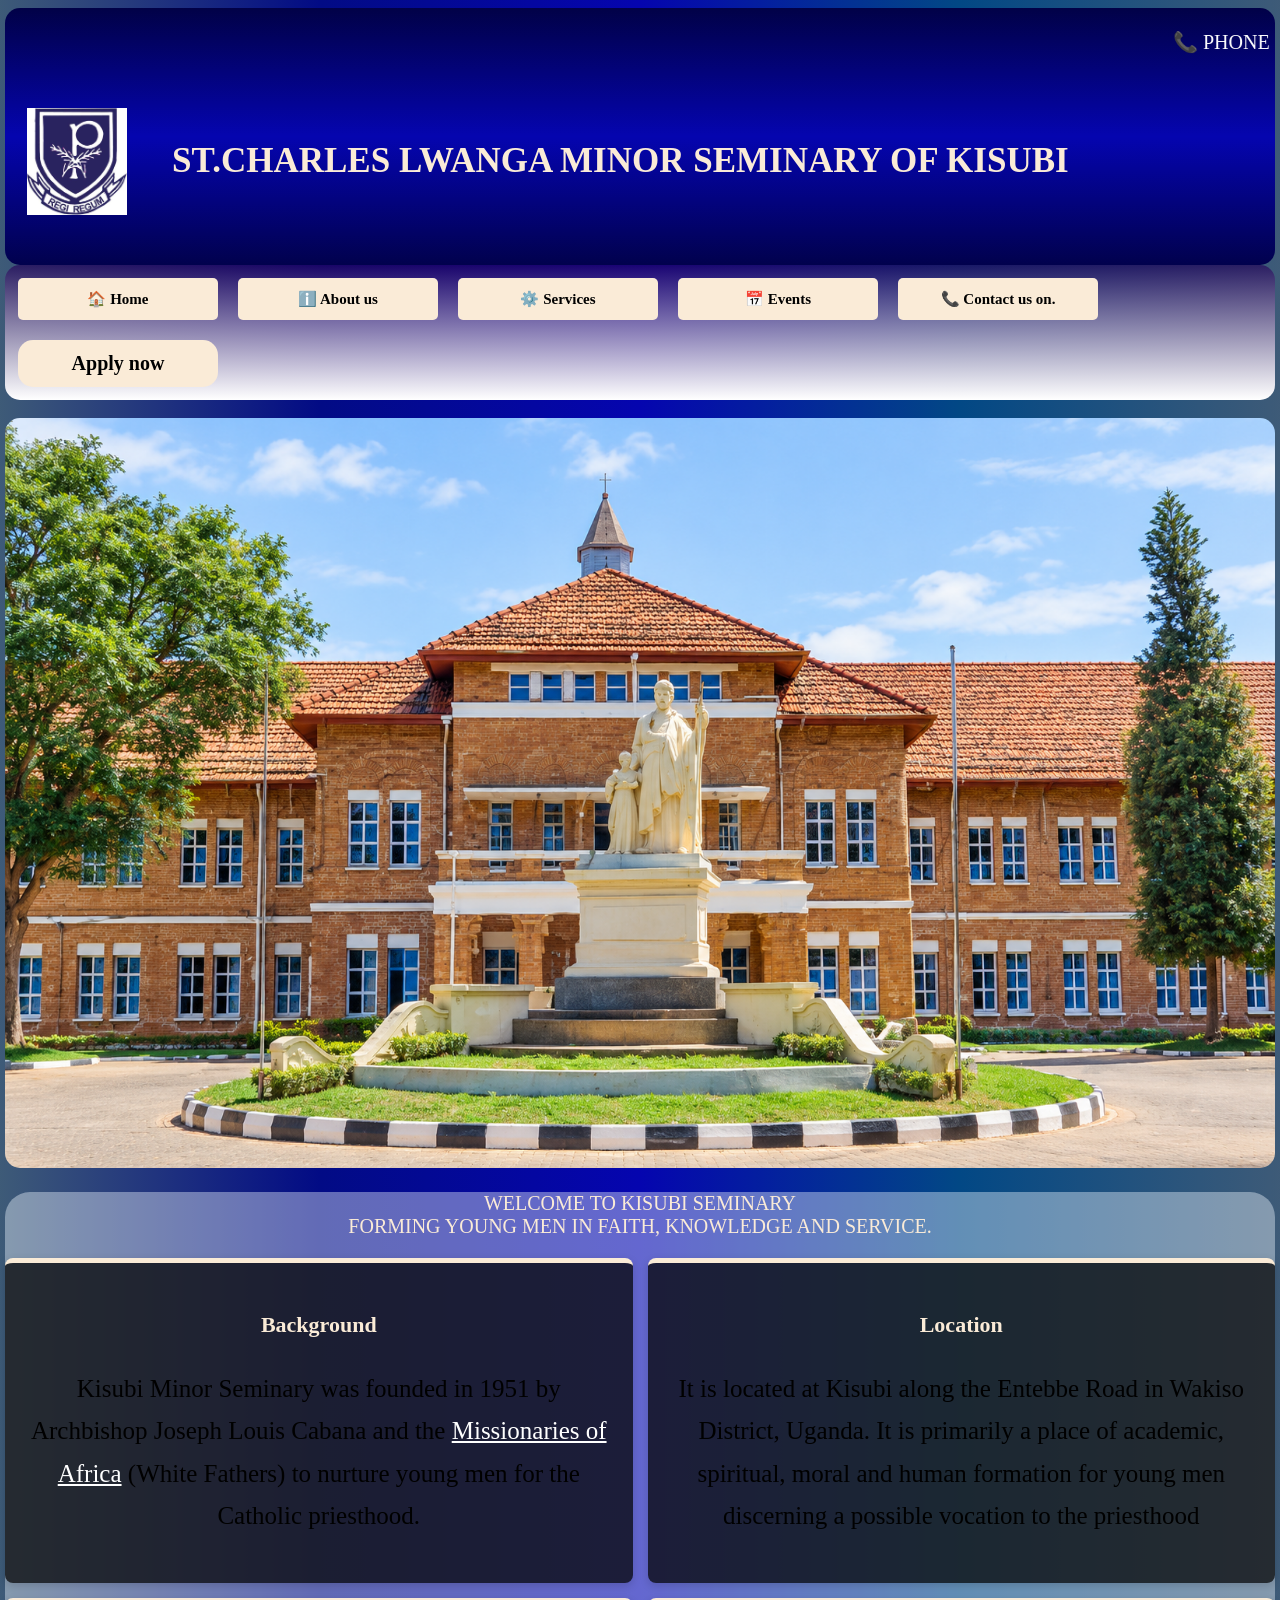
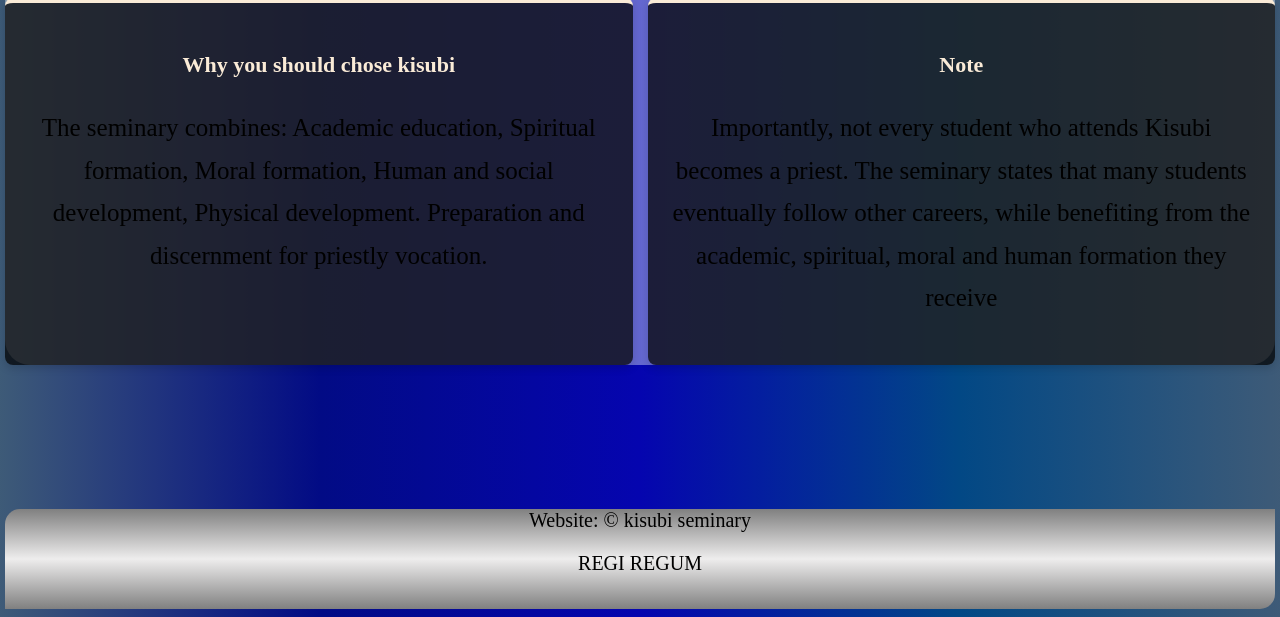
<file: index.html>
<!DOCTYPE html>
<html lang="en">
<head>
    <meta charset="UTF-8">
    <meta name="viewport" content="width=device-width, initial-scale=1.0">
    <title>KISUBI SEMINARY</title>
   <link rel="stylesheet" href="kisubi.css">
    
</head>
<body>
<div class="jj">
<header>
  <marquee behavior="" direction="left">
            <P style="font-size: 20px; color: white;" class="moving-text">📞 PHONE : +256 771 850743 / +256 414 321356 | 
           📧 Email: <a href="google.com" style="color:white;">kisubiminorseminary@gmail.com</a>
            | 📬  Address: P.O Box 4 Kisubi, Entbbe-UGANDA       
            </p>
            </marquee>
<div class="logo">
            <img src="images/images (13).jfif" alt="images" width="100px">  
            <h1>ST.CHARLES LWANGA  MINOR SEMINARY OF KISUBI</h1>
            
</div>
   
</header>
        <br>
</div> 
<div class="me">
    <nav>
        <button>
            <a href="index.html">🏠 Home</a>
        </button>

        <button>
            <a href="aboutus.html">ℹ️ About us</a>
        </button>

        <button>
            <a href="Services.html">⚙️ Services</a>
        </button>

        <button>
            <a href="Events.html">📅 Events</a>
        </button>

        <button>
            <a href="Contact us on..html">📞 Contact us on.</a>
        </button>

        <a href="Application.html">
            <button style="float:right;
                           font-size:20px;
                           border-radius:15px;
                           color:black;
                           font-family:'Times New Roman', Times, serif;">
                Apply now
            </button>
        </a>
    </nav>
</div>
<center>
  <br>
  <div class="pic">   
      <div  >
    <img src="images/open.png" alt="admin" width="1339px" height="800"  style="border-radius: 15px;">
  </div>
  </div>
<div class="good">  
    
<div >
      <p  style="color: antiquewhite;">WELCOME TO KISUBI SEMINARY
      <br>FORMING YOUNG MEN IN FAITH, KNOWLEDGE AND SERVICE.</p>
</div>
<center>
<section class="an">

  <div class="info-container">
            <div class="all">
                
               <h4>Background</h4>
                 <p>Kisubi Minor Seminary 
                 was founded in 1951 by Archbishop 
                 Joseph Louis Cabana and 
                 the  <a href="https://missionariesofafrica.org" style="color: white;">Missionaries of Africa</a> 
                 (White Fathers) to nurture 
                  young men for the Catholic 
                  priesthood.</p>
            </div>
            
            <div class="all">
              <h4>Location</h4>
              <p>It is located at Kisubi 
               along the Entebbe Road in Wakiso District, Uganda.
               It is primarily a place of academic, spiritual,
               moral and human formation for young men discerning
               a possible vocation to the 
               priesthood</p>
                
            </div>
            <div class="all">
                  <h4>Why you should chose kisubi</h4>            
      <p>The seminary combines:
      Academic education, Spiritual formation,
      Moral formation, Human and social development, 
      Physical development.
      Preparation and discernment for priestly vocation.</p>
            </div>
           
            <div class="all">
                 <h4>Note</h4>
      <p>Importantly, 
      not every student who attends Kisubi
      becomes a priest. 
      The seminary states that many students  
      eventually follow other careers, 
      while benefiting from the academic, spiritual,
       moral and human formation they receive</p>
            </div>
            
            
            </div>
            
        </div>
</section>

</div>
<video src=""></video>

<footer >
 <p class="web" >Website:<a href="google" style="text-decoration: none; color:black;"> &copy; kisubi seminary</a></p>
 <P class="wap">REGI REGUM</P>
    
 </footer>
</body>
</html>
</file>
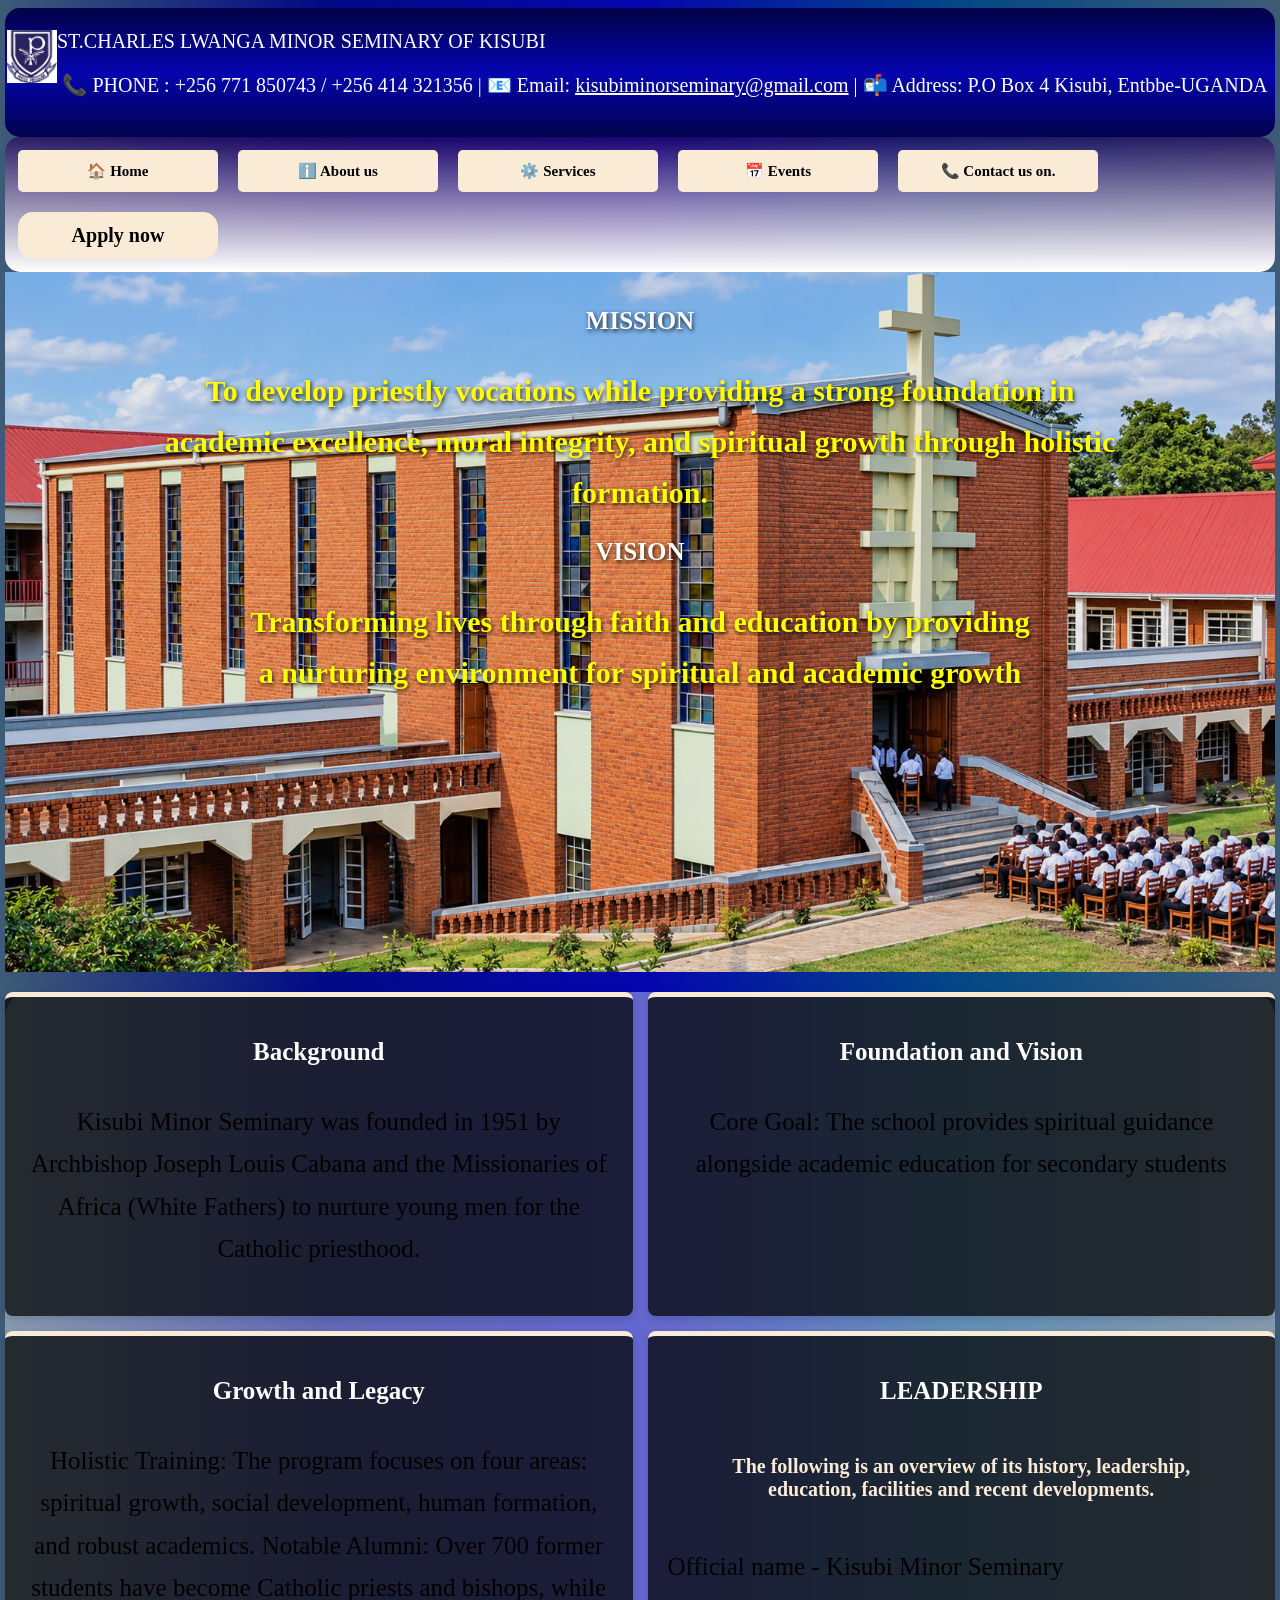
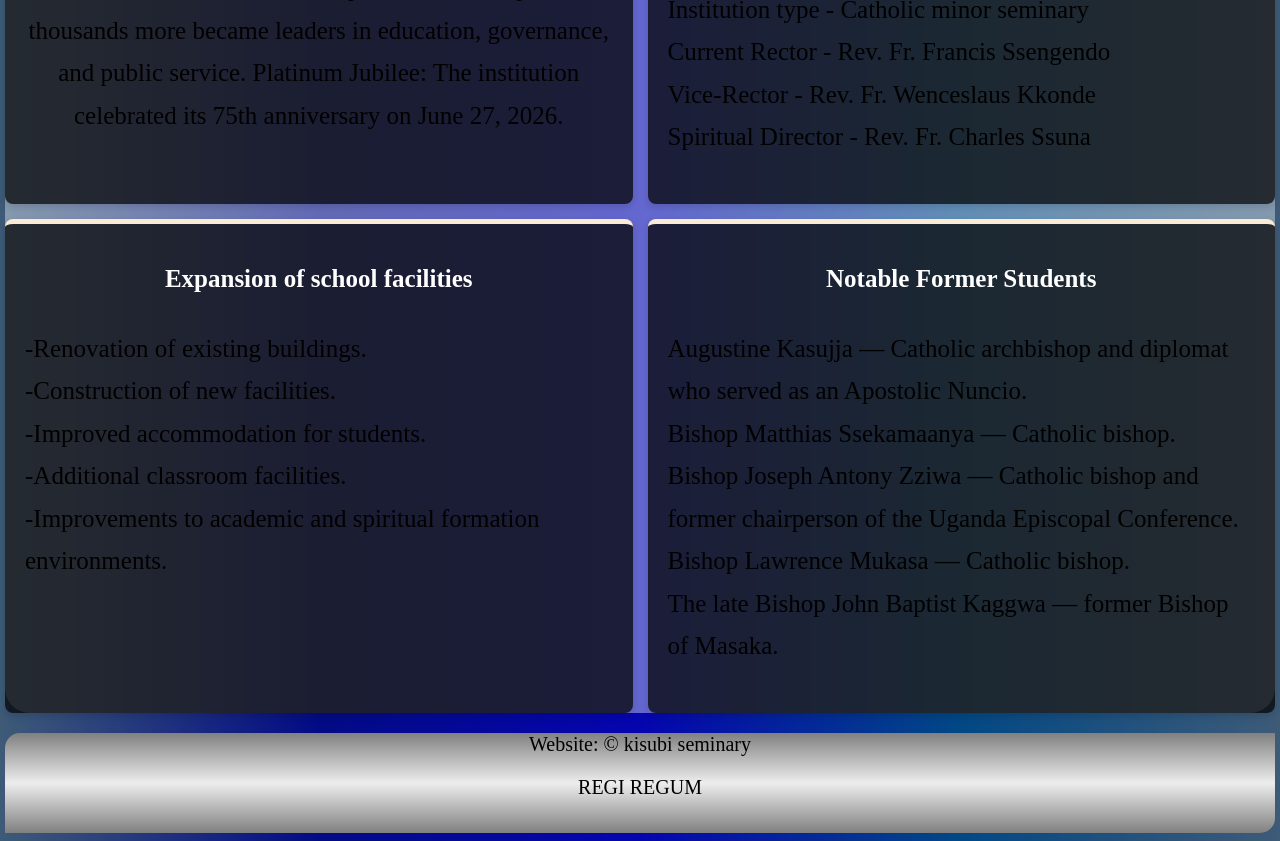
<file: aboutus.html>
<!DOCTYPE html>
<html lang="en">
<head>
    <meta charset="UTF-8">
    <meta name="viewport" content="width=device-width, initial-scale=1.0">
    <title>KISUBI SEMINARY</title>
   <link rel="stylesheet" href="kisubi.css">
    
</head>
<center>
    <body>
<div class="jj">
<header>
    <img src="images/images (13).jfif" alt="images" width="50px" style="float: left;">  
            <p style="text-align: left;color:white;">ST.CHARLES LWANGA  MINOR SEMINARY OF KISUBI</p>
        <P style="font-size: 20px; color: white;">📞 PHONE : +256 771 850743 / +256 414 321356 | 
           📧 Email: <a href="google.com" style="color:white;">kisubiminorseminary@gmail.com</a>
            | 📬  Address: P.O Box 4 Kisubi, Entbbe-UGANDA       
             </p>

   
</header>
        <br>
</div> 
<div class="me">
    <nav>
        <button>
            <a href="index.html">🏠 Home</a>
        </button>

        <button>
            <a href="aboutus.html">ℹ️ About us</a>
        </button>

        <button>
            <a href="Services.html">⚙️ Services</a>
        </button>

        <button>
            <a href="Events.html">📅 Events</a>
        </button>

        <button>
            <a href="Contact us on..html">📞 Contact us on.</a>
        </button>

        <a href="Application.html">
            <button style="float:right;
                           font-size:20px;
                           border-radius:15px;
                           color:black;
                           font-family:'Times New Roman', Times, serif;">
                Apply now
            </button>
        </a>
    </nav>
</div>

<div class="picture">
    <img src="images/images (17).png">
    <div class="words">
        <h2 >MISSION</h2>
        <P>To develop priestly vocations while providing a strong foundation in 
<br>academic excellence, moral integrity, and spiritual growth through holistic 
<br>formation.</P>
<h2>VISION</h2>
<p>Transforming lives through faith and education by providing 
<br>a nurturing environment for spiritual and academic growth
        </P>
        
    </div>
</div>
<div class="good">
<section class="an">

  <div class="info-container">
            <div class="all">
                
               <h2>Background</h2> <p>Kisubi Minor Seminary was founded in 1951 by Archbishop Joseph Louis Cabana and 
        the Missionaries of Africa (White Fathers) to nurture young men for the Catholic 
        priesthood. </p>
            </div>
            
            <div class="all">
              <h2 >Foundation and Vision</h2>
<p >Core Goal: The school provides 
    spiritual guidance alongside academic education 
for secondary students</p>
                
            </div>
            <div class="all">
                <h2 >Growth and Legacy</h2>
                 <p>Holistic Training: The program focuses on four areas: spiritual growth, social 
development, human formation, and robust academics.
Notable Alumni: Over 700 former students have become Catholic priests and 
bishops, while thousands more became leaders in education, governance, and 
public service.
Platinum Jubilee: The institution celebrated its 75th anniversary on June 27,
2026.</p>
            </div>
           
            
            
 <div class="all">
              <h2 >LEADERSHIP</h2>
              <h3>The following is an overview of its history, 
                leadership, education, facilities and recent developments.</h3>

<p style="text-align: left;">


Official name - Kisubi Minor Seminary
<br>Institution type - Catholic minor seminary
<br>Current Rector - Rev. Fr. Francis Ssengendo
<br>Vice-Rector - Rev. Fr. Wenceslaus Kkonde
<br>Spiritual Director - Rev. Fr. Charles Ssuna

</p>   
            </div>
            <div class="all">
              <h2 >Expansion of school facilities</h2>
<p style="text-align: left;">
-Renovation of existing buildings.
<br>-Construction of new facilities.
<br>-Improved accommodation for students.
<br>-Additional classroom facilities.
<br>-Improvements to academic and spiritual formation environments.
</p>
                
            </div>

 <div class="all">
              <h2 >Notable Former Students</h2>
<p style="text-align: left;">
 Augustine Kasujja — Catholic archbishop and diplomat who served as an Apostolic Nuncio.
<br>Bishop Matthias Ssekamaanya — Catholic bishop.
<br>Bishop Joseph Antony Zziwa — Catholic bishop and former chairperson of the Uganda Episcopal Conference.
<br>Bishop Lawrence Mukasa — Catholic bishop.
<br>The late Bishop John Baptist Kaggwa — former Bishop of Masaka.

</p>
                
            </div>

            </div>
            </section>
            </div>
 <footer >
 <p class="web" >Website:<a href="google" style="text-decoration: none; color:black;"> &copy; kisubi seminary</a></p>
 <P class="wap">REGI REGUM</P>
    
 </footer>
</body>
</center>
</html>
</file>
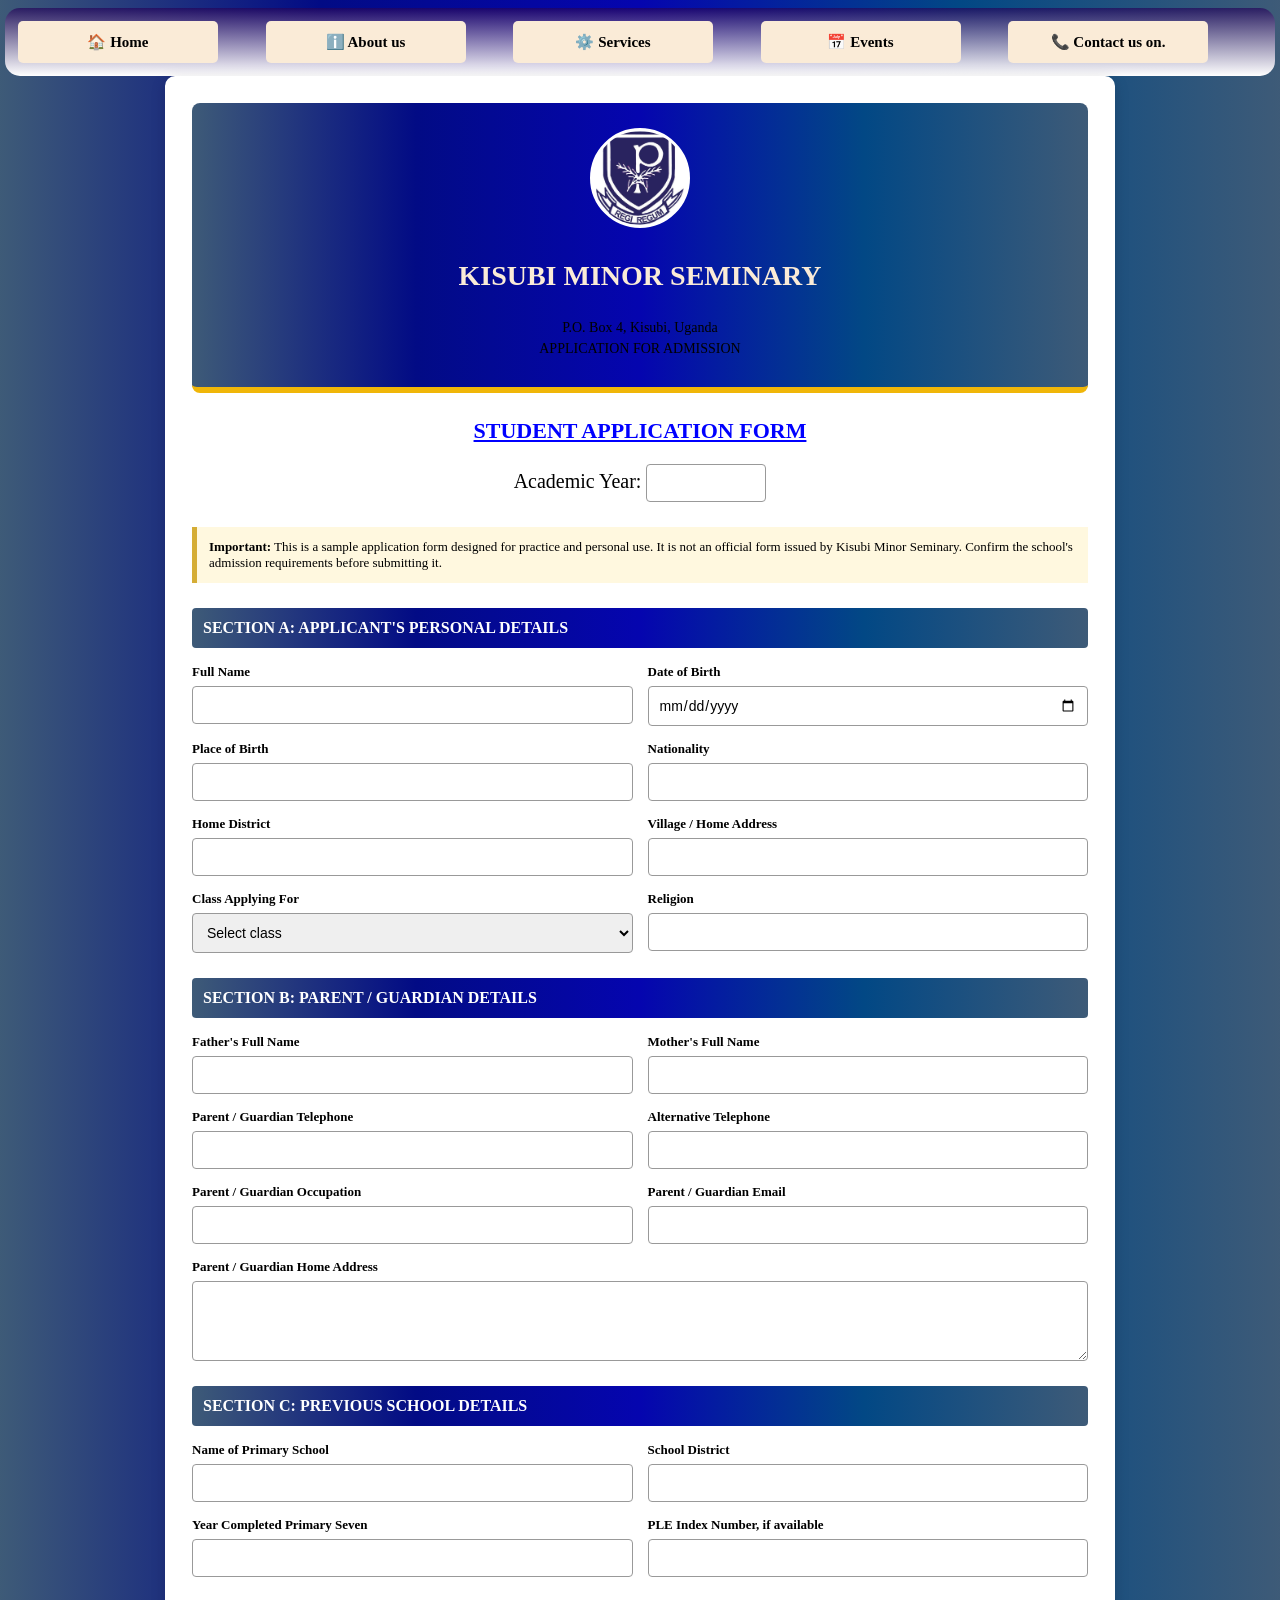
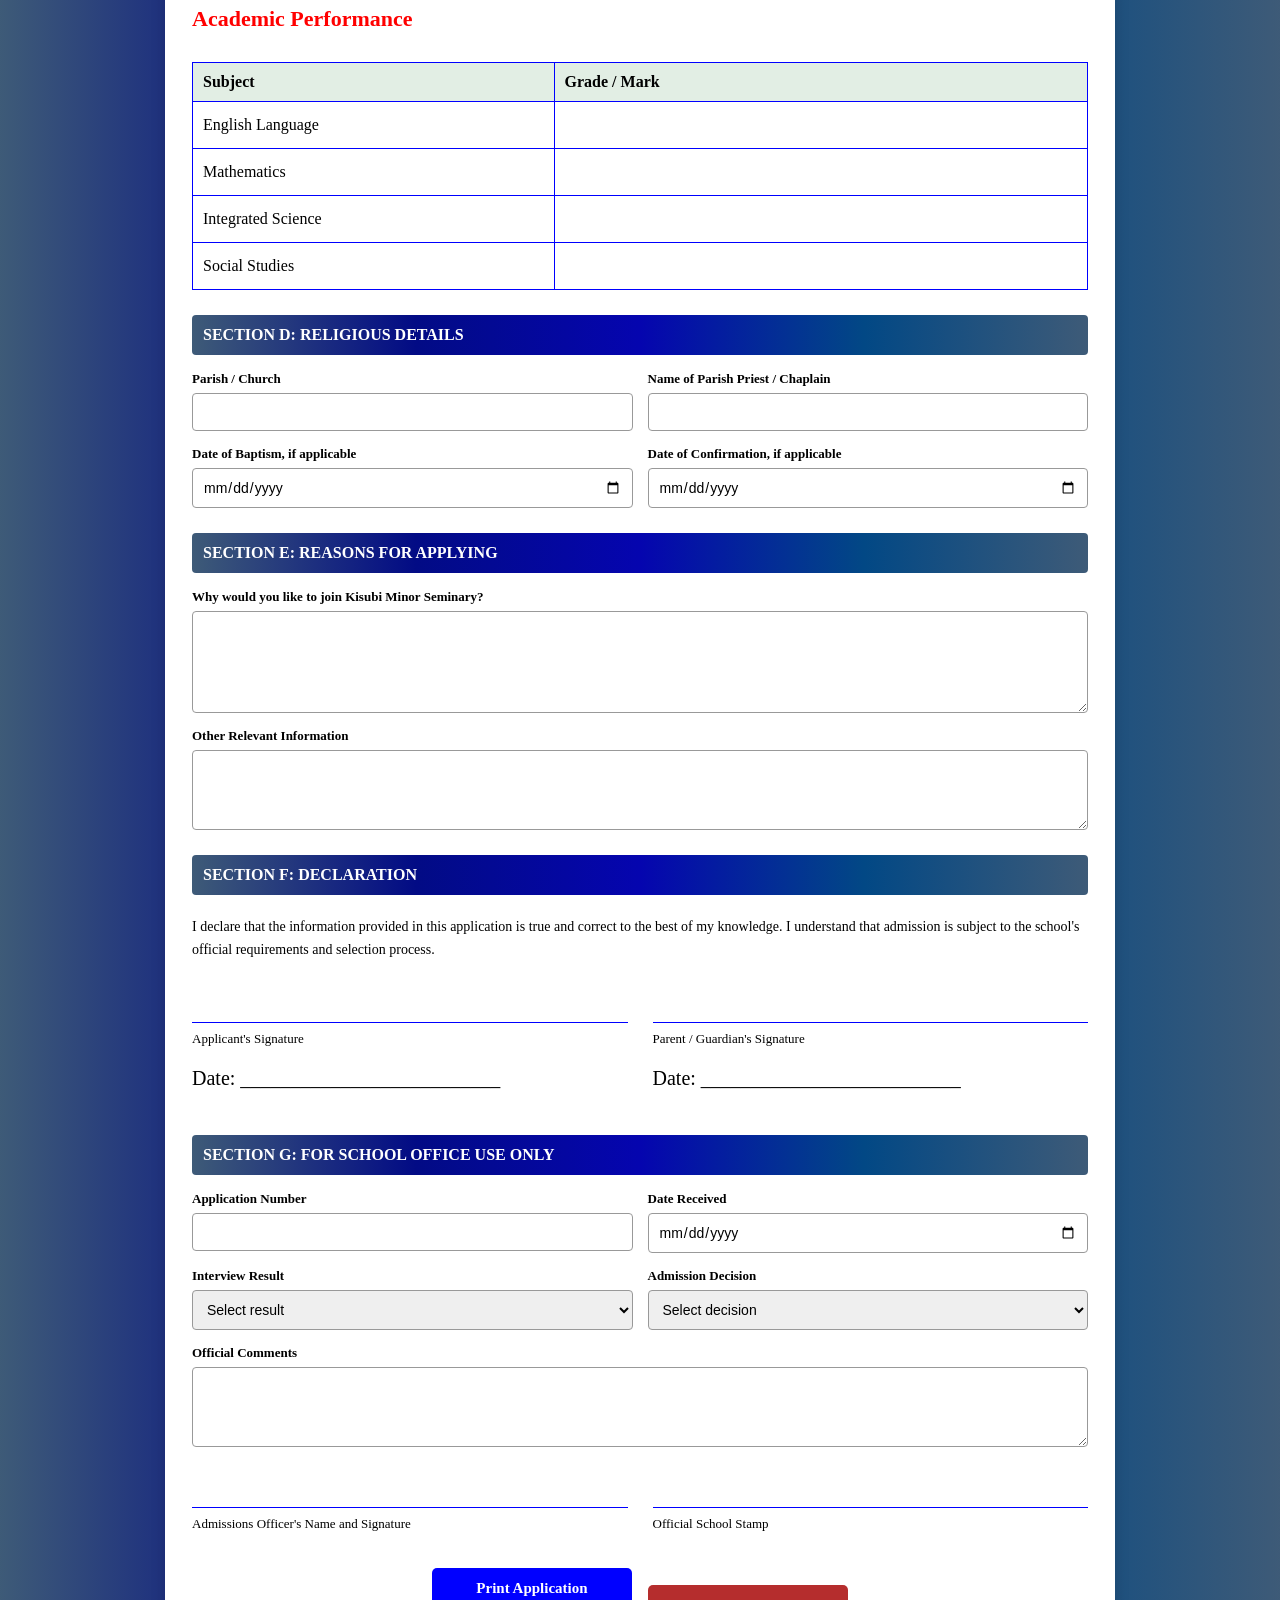
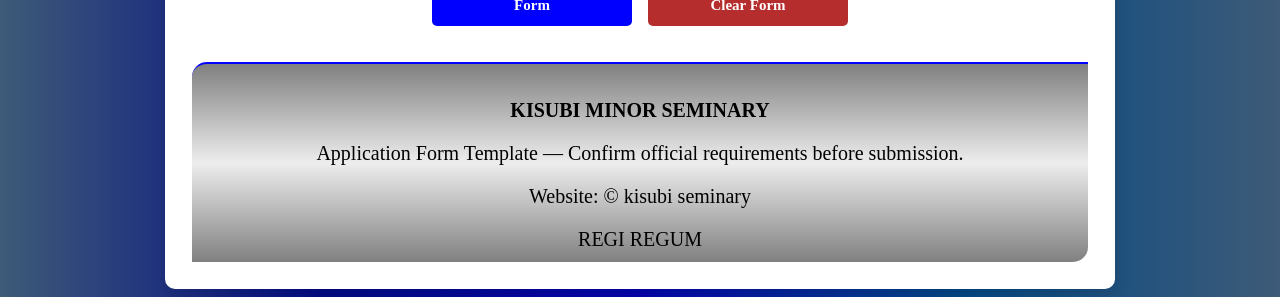
<file: Application.html>
<!DOCTYPE html>
<html lang="en">
<head>
    <meta charset="UTF-8">
    <meta name="viewport" content="width=device-width, initial-scale=1.0">
    <title>Kisubi Minor Seminary Application Form</title>
    <link rel="stylesheet" href="kisubi.css">

   
</head>

<body>
<div class="me" >
<nav >

          <button >
      <a href="index.html" >🏠 Home</a>
          
    </button>&nbsp;&nbsp;&nbsp;&nbsp;&nbsp;&nbsp;&nbsp;&nbsp;
    &nbsp;&nbsp;&nbsp;&nbsp;&nbsp;&nbsp;&nbsp;&nbsp;&nbsp;&nbsp;
    &nbsp;&nbsp;&nbsp;&nbsp;&nbsp;&nbsp;&nbsp;&nbsp;
    &nbsp;&nbsp;&nbsp;&nbsp;&nbsp;&nbsp;&nbsp;&nbsp;&nbsp;&nbsp;

          <button >
    <a href="aboutus.html" >ℹ️ About us</a>
         
    </button> &nbsp;&nbsp;&nbsp;&nbsp;&nbsp;&nbsp;&nbsp;&nbsp;
    &nbsp;&nbsp;&nbsp;&nbsp;&nbsp;&nbsp;&nbsp;&nbsp;&nbsp;&nbsp;
    &nbsp;&nbsp;&nbsp;&nbsp;&nbsp;&nbsp;&nbsp;&nbsp;
    &nbsp;&nbsp;&nbsp;&nbsp;&nbsp;&nbsp;&nbsp;&nbsp;&nbsp;&nbsp;

         <button >
    <a href="Services.html" >⚙️ Services</a>
         
    </button>&nbsp;&nbsp;&nbsp;&nbsp;&nbsp;&nbsp;&nbsp;&nbsp;
    &nbsp;&nbsp;&nbsp;&nbsp;&nbsp;&nbsp;&nbsp;&nbsp;&nbsp;&nbsp;
    &nbsp;&nbsp;&nbsp;&nbsp;&nbsp;&nbsp;&nbsp;&nbsp;
    &nbsp;&nbsp;&nbsp;&nbsp;&nbsp;&nbsp;&nbsp;&nbsp;&nbsp;&nbsp;

         <button >
    <a href="Events.html">📅 Events</a>
        
    </button>&nbsp;&nbsp;&nbsp;&nbsp;&nbsp;&nbsp;&nbsp;&nbsp;
    &nbsp;&nbsp;&nbsp;&nbsp;&nbsp;&nbsp;&nbsp;&nbsp;&nbsp;&nbsp;
    &nbsp;&nbsp;&nbsp;&nbsp;&nbsp;&nbsp;&nbsp;&nbsp;
    &nbsp;&nbsp;&nbsp;&nbsp;&nbsp;&nbsp;&nbsp;&nbsp;&nbsp;&nbsp;

        <button >
    <a href="Contact us on..html" >📞 Contact us on.</a>
    </button>&nbsp;&nbsp;&nbsp;&nbsp;&nbsp;&nbsp;&nbsp;&nbsp;
    &nbsp;&nbsp;&nbsp;&nbsp;&nbsp;&nbsp;&nbsp;&nbsp;&nbsp;&nbsp;
    &nbsp;&nbsp;&nbsp;&nbsp;&nbsp;&nbsp;&nbsp;&nbsp;
    &nbsp;&nbsp;&nbsp;&nbsp;&nbsp;&nbsp;&nbsp;&nbsp;&nbsp;&nbsp;
      
</nav>
</div>
<div class="container">

    <!-- SEMINARY BANNER -->
    <header class="banner">

        <div class="badge">
            <img src="images/images (13).jfif" alt="">
        </div>

        <h1>KISUBI MINOR SEMINARY</h1>

        <p>P.O. Box 4, Kisubi, Uganda</p>

        <p>APPLICATION FOR ADMISSION</p>

    </header>

    <div class="form-title">
        <h2>STUDENT APPLICATION FORM</h2>
        <p>Academic Year: <input type="text"
           style="width: 120px; display: inline-block;"></p>
    </div>

    <div class="notice">
        <strong>Important:</strong>
        This is a sample application form designed for practice and personal use.
        It is not an official form issued by Kisubi Minor Seminary.
        Confirm the school's admission requirements before submitting it.
    </div>

    <form id="applicationForm">

        <!-- SECTION A -->
        <h3 class="section-title">SECTION A: APPLICANT'S PERSONAL DETAILS</h3>

        <div class="form-grid">

            <div class="form-group">
                <label>Full Name</label>
                <input type="text" name="full_name" required>
            </div>

            <div class="form-group">
                <label>Date of Birth</label>
                <input type="date" name="dob" required>
            </div>

            <div class="form-group">
                <label>Place of Birth</label>
                <input type="text" name="birth_place">
            </div>

            <div class="form-group">
                <label>Nationality</label>
                <input type="text" name="nationality">
            </div>

            <div class="form-group">
                <label>Home District</label>
                <input type="text" name="district">
            </div>

            <div class="form-group">
                <label>Village / Home Address</label>
                <input type="text" name="address">
            </div>

            <div class="form-group">
                <label>Class Applying For</label>
                <select name="class" required>
                    <option value="">Select class</option>
                    <option>Senior One (S.1)</option>
                    <option>Senior Two (S.2)</option>
                    <option>Senior Three (S.3)</option>
                    <option>Senior Four (S.4)</option>
                    <option>Other</option>
                </select>
            </div>

            <div class="form-group">
                <label>Religion</label>
                <input type="text" name="religion">
            </div>

        </div>

        <!-- SECTION B -->
        <h3 class="section-title">SECTION B: PARENT / GUARDIAN DETAILS</h3>

        <div class="form-grid">

            <div class="form-group">
                <label>Father's Full Name</label>
                <input type="text" name="father_name">
            </div>

            <div class="form-group">
                <label>Mother's Full Name</label>
                <input type="text" name="mother_name">
            </div>

            <div class="form-group">
                <label>Parent / Guardian Telephone</label>
                <input type="tel" name="guardian_phone" required>
            </div>

            <div class="form-group">
                <label>Alternative Telephone</label>
                <input type="tel" name="alternative_phone">
            </div>

            <div class="form-group">
                <label>Parent / Guardian Occupation</label>
                <input type="text" name="occupation">
            </div>

            <div class="form-group">
                <label>Parent / Guardian Email</label>
                <input type="email" name="guardian_email">
            </div>

            <div class="form-group full-width">
                <label>Parent / Guardian Home Address</label>
                <textarea name="guardian_address"></textarea>
            </div>

        </div>

        <!-- SECTION C -->
        <h3 class="section-title">SECTION C: PREVIOUS SCHOOL DETAILS</h3>

        <div class="form-grid">

            <div class="form-group">
                <label>Name of Primary School</label>
                <input type="text" name="previous_school" required>
            </div>

            <div class="form-group">
                <label>School District</label>
                <input type="text" name="school_district">
            </div>

            <div class="form-group">
                <label>Year Completed Primary Seven</label>
                <input type="number" name="ple_year"
                       min="2000" max="2100">
            </div>

            <div class="form-group">
                <label>PLE Index Number, if available</label>
                <input type="text" name="ple_index">
            </div>

        </div>

        <h4 style="color: red ;">Academic Performance</h4>

        <table>
            <thead>
                <tr>
                    <th>Subject</th>
                    <th>Grade / Mark</th>
                </tr>
            </thead>

            <tbody>
                <tr>
                    <td>English Language</td>
                    <td><input type="text" name="english_grade"></td>
                </tr>

                <tr>
                    <td>Mathematics</td>
                    <td><input type="text" name="math_grade"></td>
                </tr>

                <tr>
                    <td>Integrated Science</td>
                    <td><input type="text" name="science_grade"></td>
                </tr>

                <tr>
                    <td>Social Studies</td>
                    <td><input type="text" name="sst_grade"></td>
                </tr>
            </tbody>
        </table>

        <!-- SECTION D -->
        <h3 class="section-title">SECTION D: RELIGIOUS DETAILS</h3>

        <div class="form-grid">

            <div class="form-group">
                <label>Parish / Church</label>
                <input type="text" name="parish">
            </div>

            <div class="form-group">
                <label>Name of Parish Priest / Chaplain</label>
                <input type="text" name="priest">
            </div>

            <div class="form-group">
                <label>Date of Baptism, if applicable</label>
                <input type="date" name="baptism_date">
            </div>

            <div class="form-group">
                <label>Date of Confirmation, if applicable</label>
                <input type="date" name="confirmation_date">
            </div>

        </div>

        <!-- SECTION E -->
        <h3 class="section-title">SECTION E: REASONS FOR APPLYING</h3>

        <div class="form-grid">

            <div class="form-group full-width">
                <label>Why would you like to join Kisubi Minor Seminary?</label>
                <textarea name="reason" rows="5"></textarea>
            </div>

            <div class="form-group full-width">
                <label>Other Relevant Information</label>
                <textarea name="other_information"></textarea>
            </div>

        </div>

        <!-- SECTION F -->
        <h3 class="section-title">SECTION F: DECLARATION</h3>

        <div class="declaration">

            I declare that the information provided in this application
            is true and correct to the best of my knowledge. I understand
            that admission is subject to the school's official requirements
            and selection process.

        </div>

        <div class="signature-grid">

            <div>
                <div class="signature-box">
                    Applicant's Signature
                </div>
                <p>Date: __________________________</p>
            </div>

            <div>
                <div class="signature-box">
                    Parent / Guardian's Signature
                </div>
                <p>Date: __________________________</p>
            </div>

        </div>

        <!-- SECTION G -->
        <h3 class="section-title">SECTION G: FOR SCHOOL OFFICE USE ONLY</h3>

        <div class="form-grid">

            <div class="form-group">
                <label>Application Number</label>
                <input type="text" name="application_number">
            </div>

            <div class="form-group">
                <label>Date Received</label>
                <input type="date" name="date_received">
            </div>

            <div class="form-group">
                <label>Interview Result</label>
                <select name="interview_result">
                    <option value="">Select result</option>
                    <option>Recommended</option>
                    <option>Pending</option>
                    <option>Not recommended</option>
                </select>
            </div>

            <div class="form-group">
                <label>Admission Decision</label>
                <select name="decision">
                    <option value="">Select decision</option>
                    <option>Accepted</option>
                    <option>Waitlisted</option>
                    <option>Not accepted</option>
                </select>
            </div>

            <div class="form-group full-width">
                <label>Official Comments</label>
                <textarea name="official_comments"></textarea>
            </div>

        </div>

        <div class="signature-grid">
            <div class="signature-box">
                Admissions Officer's Name and Signature
            </div>

            <div class="signature-box">
                Official School Stamp
            </div>
        </div>

        <div class="buttons">
            <button type="button" class="print-btn"
                    onclick="window.print()">
                Print Application Form
            </button>

            <button type="reset" class="clear-btn">
                Clear Form
            </button>
        </div>

    </form>

    <footer class="footer" style="height: 200px;">
        <p><strong>KISUBI MINOR SEMINARY</strong></p>
        <p>Application Form Template — Confirm official requirements before submission.</p>
         <p class="web" >Website:<a href="google" style="text-decoration: none; color:black;"> &copy; kisubi seminary</a></p>
 <P class="wap">REGI REGUM</P>
    </footer>

</div>

</body>
</html>
</file>
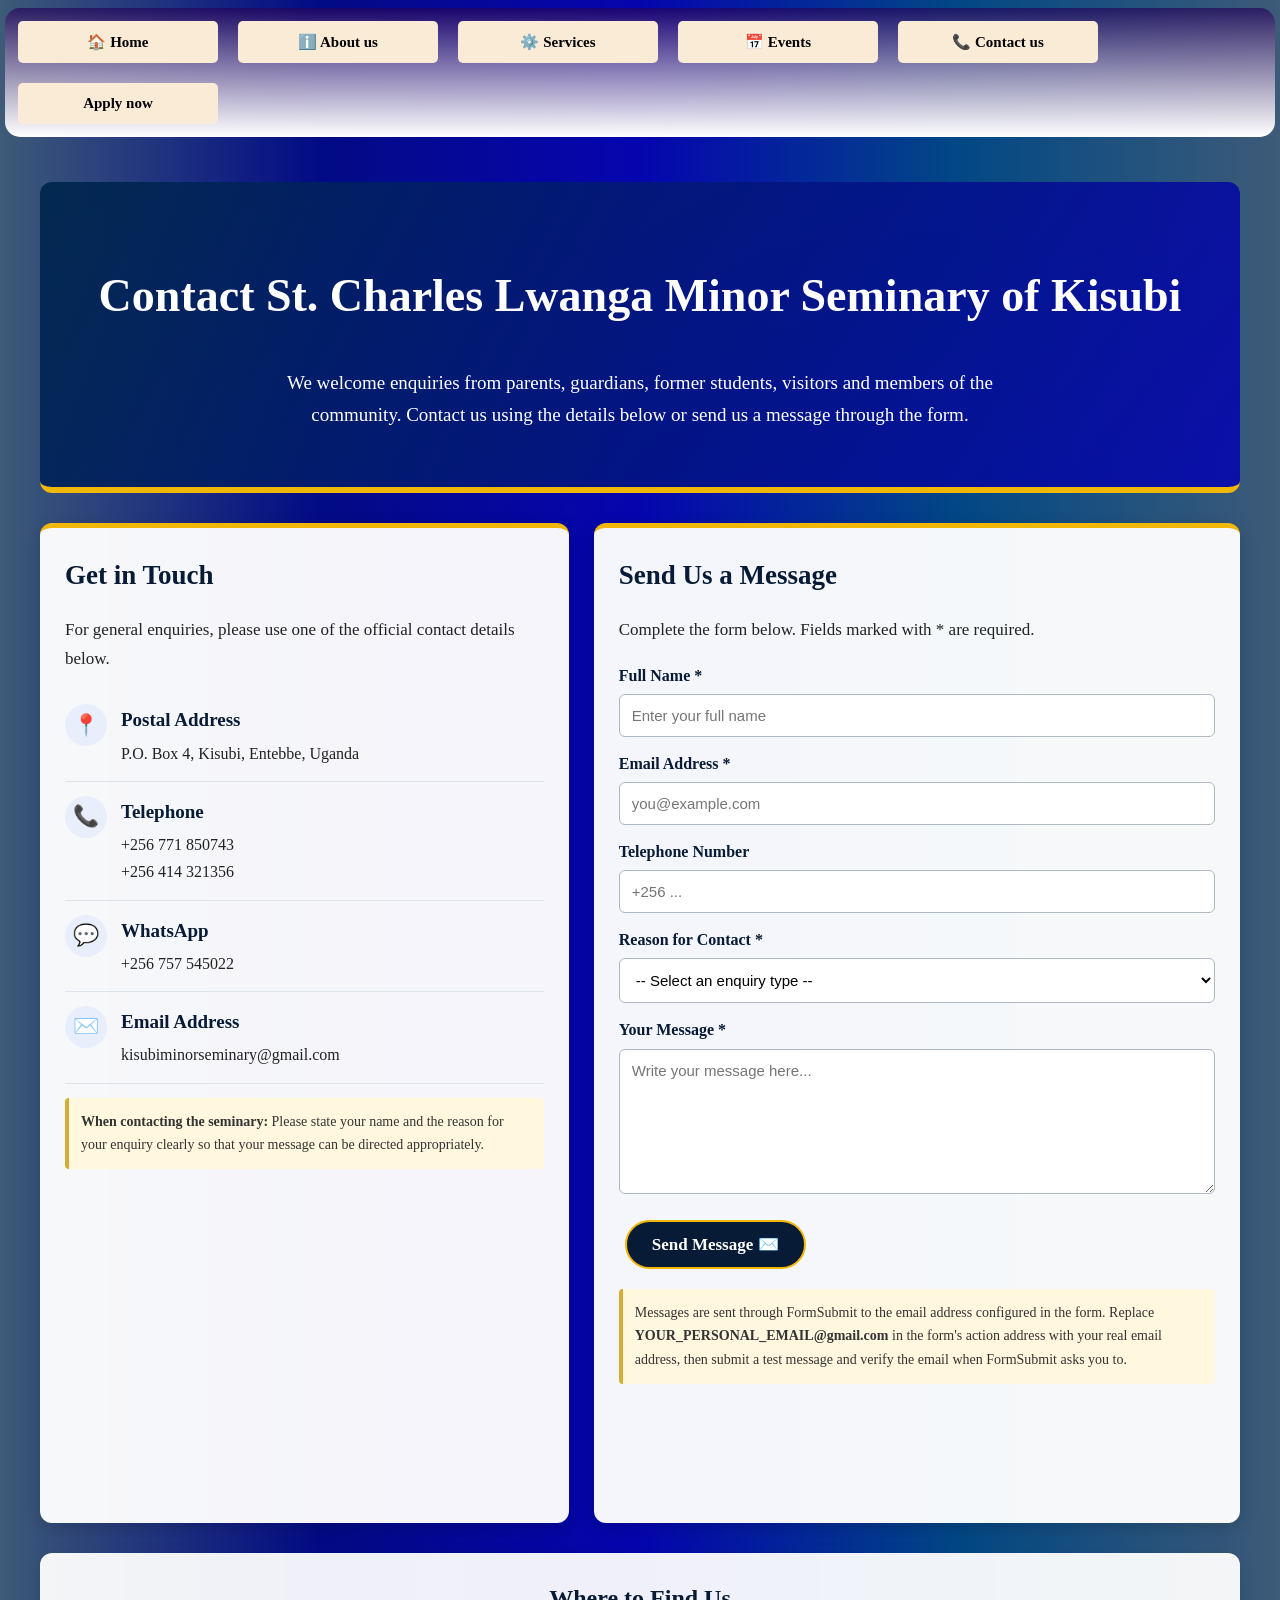
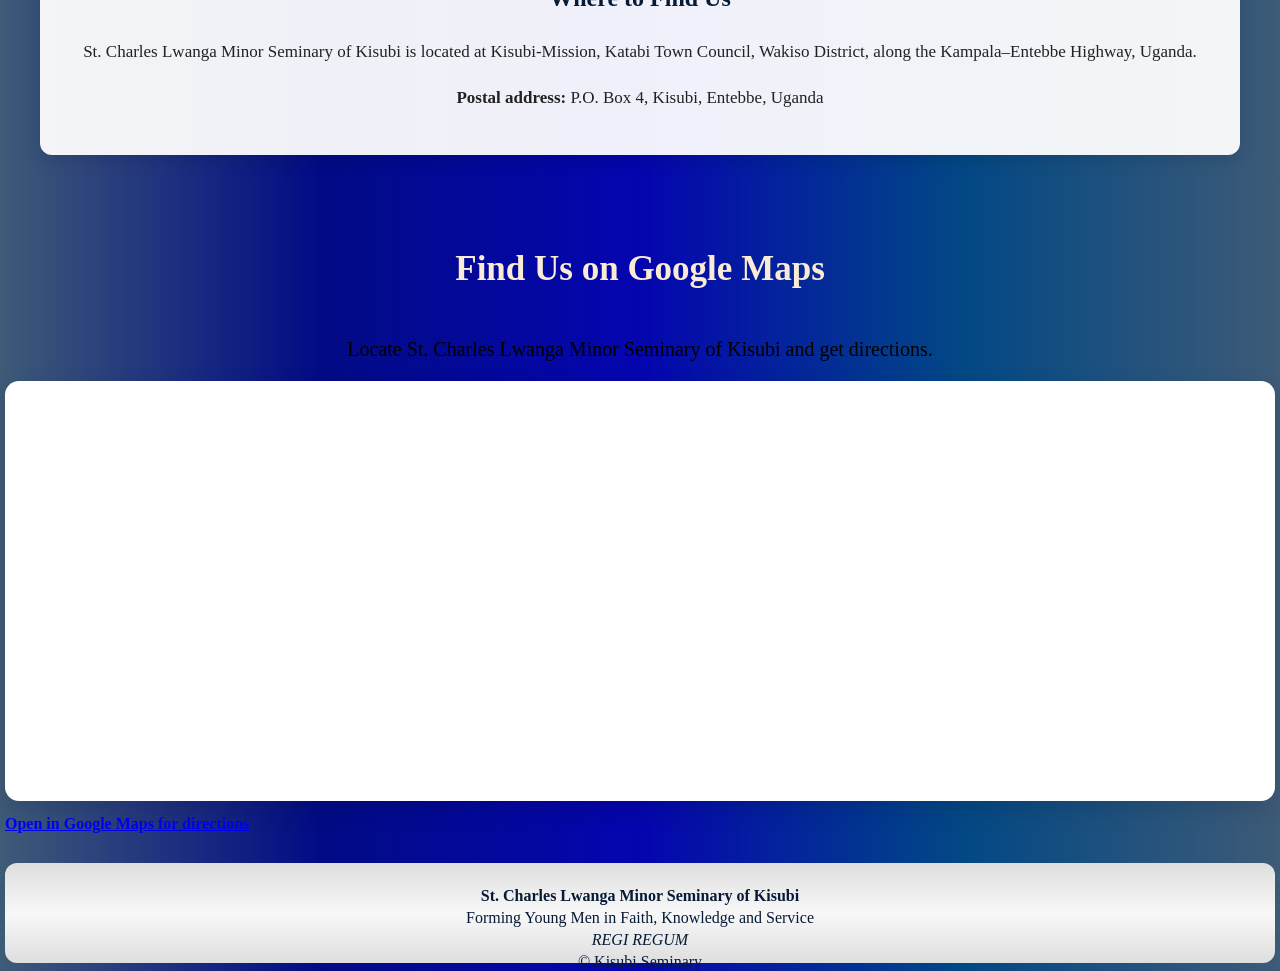
<file: Contact us on..html>
<!DOCTYPE html>
<html lang="en">
<head>
    <meta charset="UTF-8">
    <meta name="viewport" content="width=device-width, initial-scale=1.0">
    <title>Contact Us | St. Charles Lwanga Minor Seminary of Kisubi</title>
    <link rel="stylesheet" href="kisubi.css">

    <!-- Styling only for the Contact Us page -->
    
</head>
<body>
    <!-- Navigation consistent with the other Kisubi Seminary pages -->
    <div class="me">
        <nav>
            <button><a href="index.html">🏠 Home</a></button>
            <button><a href="aboutus.html">ℹ️ About us</a></button>
            <button><a href="Services.html">⚙️ Services</a></button>
            <button><a href="Events.html">📅 Events</a></button>
            <button><a href="Contact us on..html">📞 Contact us</a></button>
            <a href="Application.html"><button>Apply now</button></a>
        </nav>
    </div>

    <main class="contact-page">
        <section class="contact-hero">
            <h1>Contact St. Charles Lwanga Minor Seminary of Kisubi</h1>
            <p>
                We welcome enquiries from parents, guardians, former students,
                visitors and members of the community. Contact us using the
                details below or send us a message through the form.
            </p>
        </section>

        <section class="contact-layout">
            <div class="contact-card">
                <h2>Get in Touch</h2>
                <p>For general enquiries, please use one of the official contact details below.</p>

                <div class="contact-detail">
                    <div class="contact-icon">📍</div>
                    <div>
                        <h3>Postal Address</h3>
                        <p>P.O. Box 4, Kisubi, Entebbe, Uganda</p>
                    </div>
                </div>

                <div class="contact-detail">
                    <div class="contact-icon">📞</div>
                    <div>
                        <h3>Telephone</h3>
                        <p><a href="tel:+256780702642">+256 771 850743</a></p>
                        <p><a href="tel:+256780702642">+256 414 321356</a></p>
                    </div>
                </div>

                <div class="contact-detail">
                    <div class="contact-icon">💬</div>
                    <div>
                        <h3>WhatsApp</h3>
                        <p><a href="https://wa.me/+256780702642" target="_blank" rel="noopener">+256 757 545022</a></p>
                    </div>
                </div>

                <div class="contact-detail">
                    <div class="contact-icon">✉️</div>
                    <div>
                        <h3>Email Address</h3>
                        <p><a href="mailto:kiyingifjeremiah@gmail.com">kisubiminorseminary@gmail.com</a></p>
                    </div>
                </div>

                <div class="contact-note">
                    <strong>When contacting the seminary:</strong> Please state your
                    name and the reason for your enquiry clearly so that your message
                    can be directed appropriately.
                </div>
            </div>

            <div class="contact-card">
                <h2>Send Us a Message</h2>
                <p>Complete the form below. Fields marked with * are required.</p>

               <!--
                <form class="contact-form"
                      action="https://formsubmit.co/kiyingifjeremiah@gmail.com"
                      method="POST">
                    <input type="hidden" name="_subject"
                           value="New message from Kisubi Seminary website">
                    <input type="hidden" name="_template" value="table">
                    <input type="hidden" name="_captcha" value="true">
                    <label for="full-name">Full Name *</label>
                    <input type="text" id="full-name" name="Full Name"
                           placeholder="Enter your full name" autocomplete="name" required>

                    <label for="email">Email Address *</label>
                    <input type="email" id="email" name="Email Address"
                           placeholder="you@example.com" autocomplete="email" required>

                    <label for="phone">Telephone Number</label>
                    <input type="tel" id="phone" name="Telephone Number"
                           placeholder="+256 ..." autocomplete="tel">

                    <label for="enquiry">Reason for Contact *</label>
                    <select id="enquiry" name="Reason for Contact" required>
                        <option value="">-- Select an enquiry type --</option>
                        <option value="Admissions">Admissions and applications</option>
                        <option value="School information">General school information</option>
                        <option value="Parents and guardians">Parents and guardians</option>
                        <option value="Former students">Former students</option>
                        <option value="Visits and events">Visits and events</option>
                        <option value="Other">Other enquiry</option>
                    </select>

                    <label for="message">Your Message *</label>
                    <textarea id="message" name="Message"
                              placeholder="Write your message here..." required></textarea>

                    <button class="contact-submit" type="submit">Send Message ✉️</button>
                </form>-->
                <form class="contact-form"
                      action="send.php"
                      method="POST">
                    <input type="hidden" name="_subject"
                           value="New message from Kisubi Seminary website">
                    <input type="hidden" name="_template" value="table">
                    <input type="hidden" name="_captcha" value="true">
                    <label for="full-name">Full Name *</label>
                    <input type="text" id="full-name" name="Full Name"
                           placeholder="Enter your full name" autocomplete="name" required>

                    <label for="email">Email Address *</label>
                    <input type="email" id="email" name="Email Address"
                           placeholder="you@example.com" autocomplete="email" required>

                    <label for="phone">Telephone Number</label>
                    <input type="tel" id="phone" name="Telephone Number"
                           placeholder="+256 ..." autocomplete="tel">

                    <label for="enquiry">Reason for Contact *</label>
                    <select id="enquiry" name="Reason for Contact" required>
                        <option value="">-- Select an enquiry type --</option>
                        <option value="Admissions">Admissions and applications</option>
                        <option value="School information">General school information</option>
                        <option value="Parents and guardians">Parents and guardians</option>
                        <option value="Former students">Former students</option>
                        <option value="Visits and events">Visits and events</option>
                        <option value="Other">Other enquiry</option>
                    </select>

                    <label for="message">Your Message *</label>
                    <textarea id="message" name="Message"
                              placeholder="Write your message here..." required></textarea>

                    <button class="contact-submit" type="submit">Send Message ✉️</button>
                </form>

                <div class="contact-note">
                    Messages are sent through FormSubmit to the email address
                    configured in the form. Replace
                    <strong>YOUR_PERSONAL_EMAIL@gmail.com</strong> in the form's
                    action address with your real email address, then submit a
                    test message and verify the email when FormSubmit asks you to.
                </div>
            </div>
        </section>

        <section class="location-panel">
            <h2>Where to Find Us</h2>
            <p>
                St. Charles Lwanga Minor Seminary of Kisubi is located at
                Kisubi-Mission, Katabi Town Council, Wakiso District, along the
                Kampala–Entebbe Highway, Uganda.
            </p>
            <p><strong>Postal address:</strong> P.O. Box 4, Kisubi, Entebbe, Uganda</p>
        </section>
    </main>

    
        <section class="location-section" id="location">
            <center>
            <div class="section-heading">
                <h1>Find Us on Google Maps</h1>
                <p>Locate St. Charles Lwanga Minor Seminary of Kisubi and get directions.</p>
            </div>
            </center>

            <div class="map-frame">
                <iframe
                    class="google-map"
                    src="https://maps.google.com/maps?q=St.%20Charles%20Lwanga%20Minor%20Seminary%20Kisubi%2C%20Uganda&t=&z=15&ie=UTF8&iwloc=&output=embed"
                    title="Google Map showing St. Charles Lwanga Minor Seminary of Kisubi"
                    loading="lazy"
                    referrerpolicy="no-referrer-when-downgrade"
                    allowfullscreen>
                </iframe>
            </div>

            <a class="map-link"
               href="https://www.google.com/maps/search/?api=1&query=St.%20Charles%20Lwanga%20Minor%20Seminary%20Kisubi%2C%20Uganda"
               target="_blank" rel="noopener noreferrer">
                Open in Google Maps for directions
            </a>
        </section>

<footer class="contact-footer">
        <p><strong>St. Charles Lwanga Minor Seminary of Kisubi</strong></p>
        <p>Forming Young Men in Faith, Knowledge and Service</p>
        <p><em>REGI REGUM</em></p>
        <p>&copy; Kisubi Seminary</p>
    </footer>
</body>
</html>
</file>
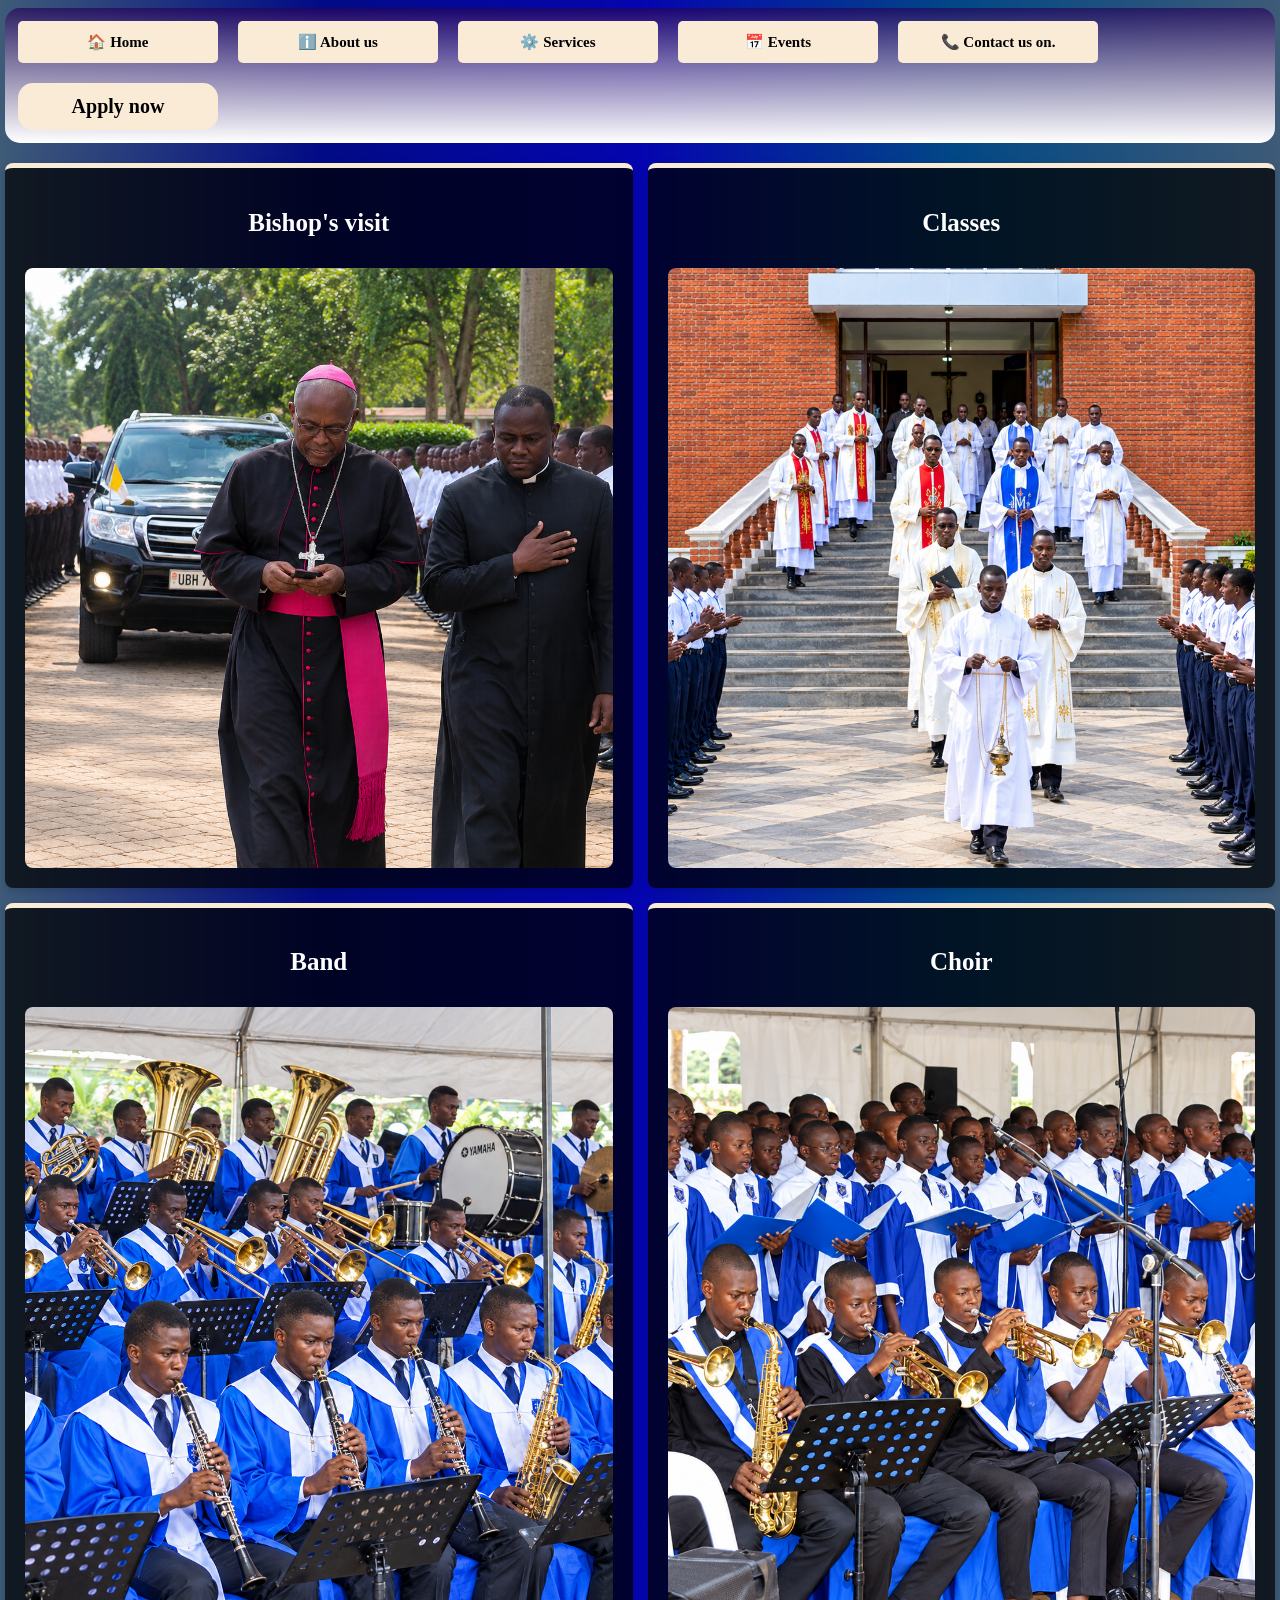
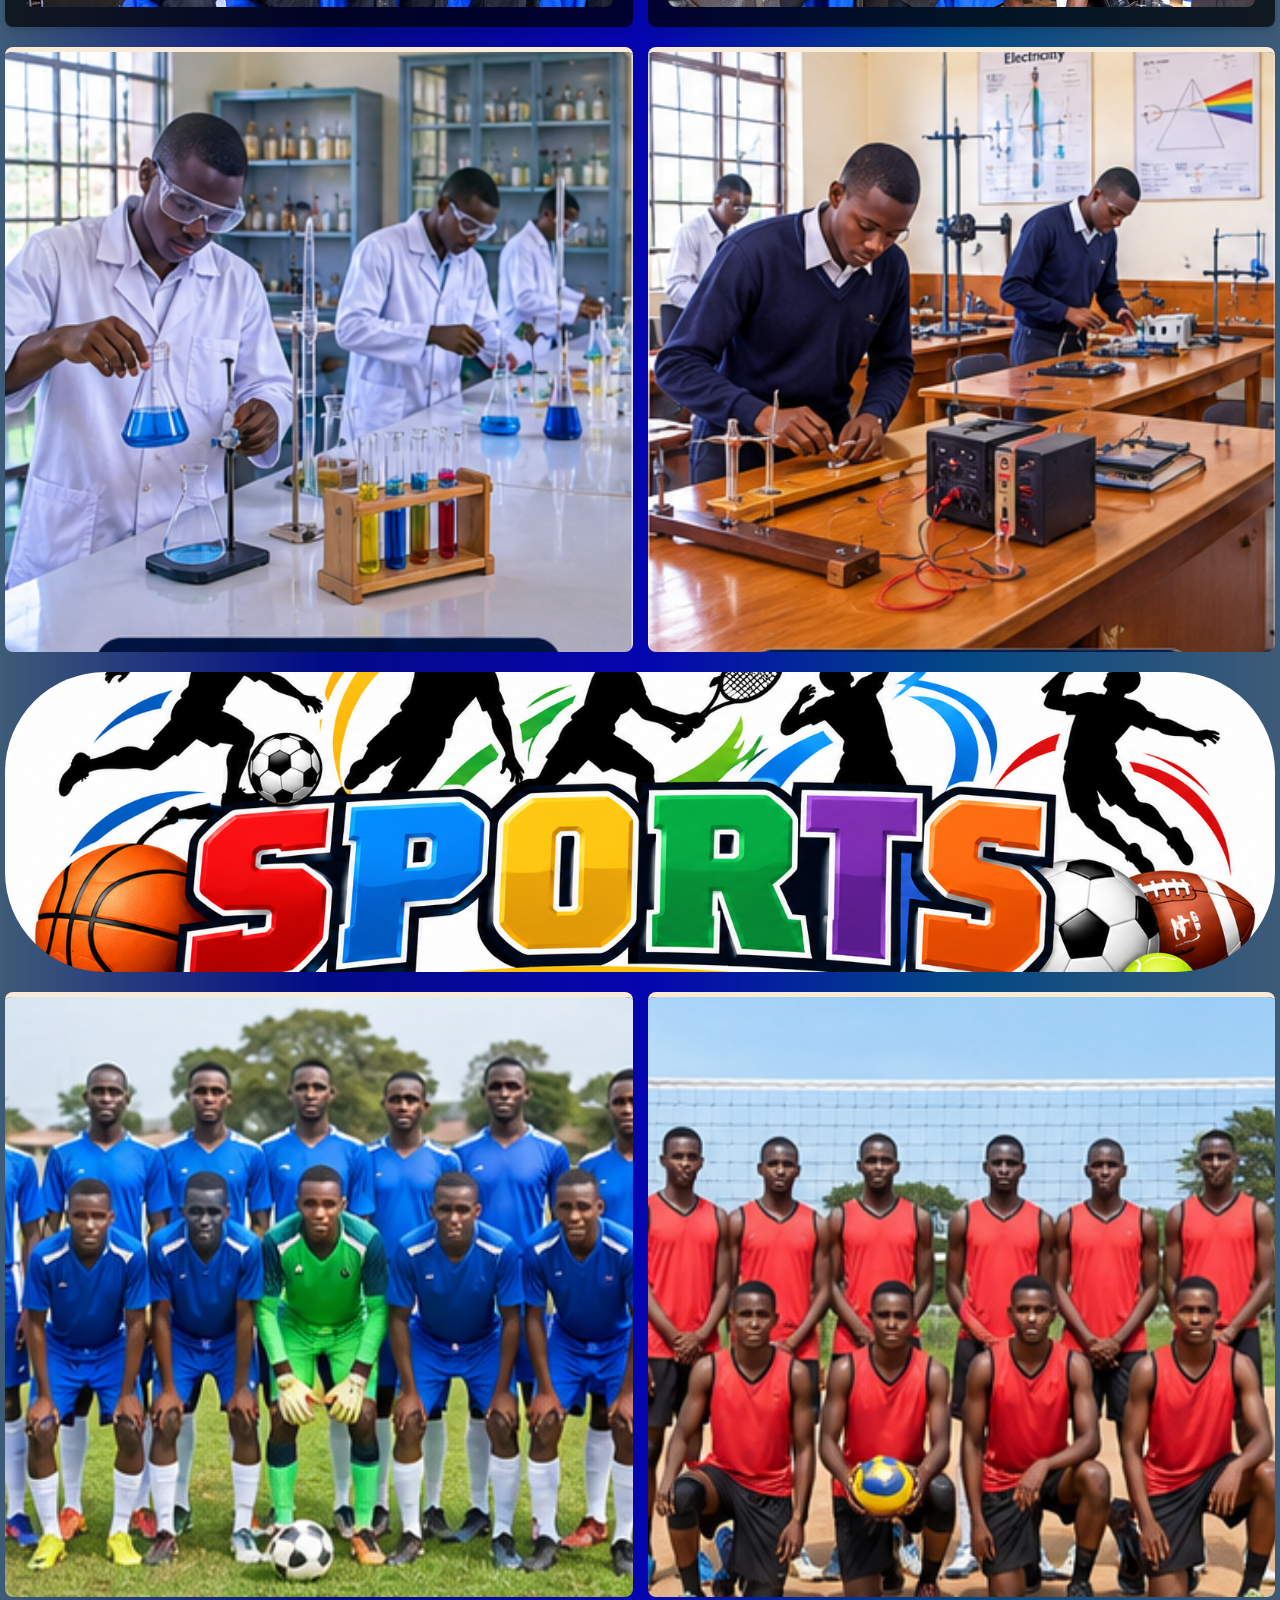
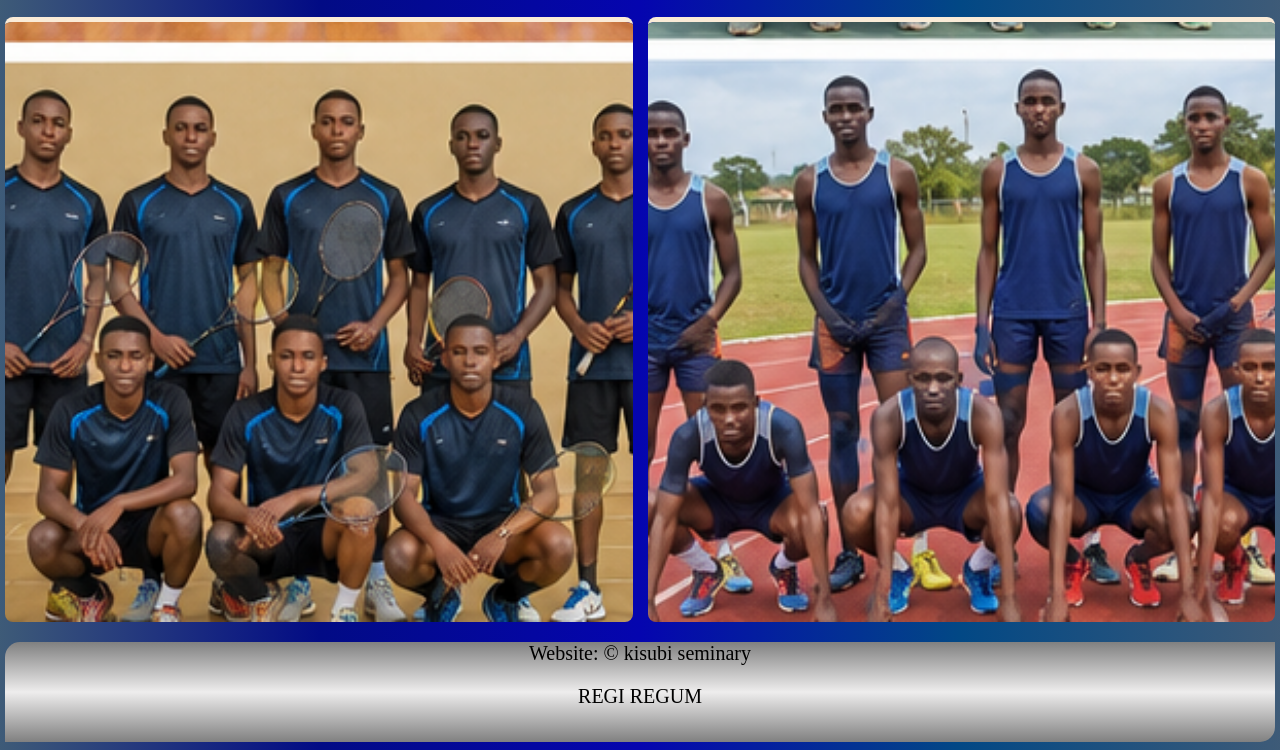
<file: Events.html>
<!DOCTYPE html>
<html lang="en">
<head>
    <meta charset="UTF-8">
    <meta name="viewport" content="width=device-width, initial-scale=1.0">

    <title>KISUBI SEMINARY</title>

    <link rel="stylesheet" href="kisubi.css">
</head>

<body>

<!-- NAVIGATION BAR -->
<div class="me">
    <nav>
        <button>
            <a href="index.html">🏠 Home</a>
        </button>

        <button>
            <a href="aboutus.html">ℹ️ About us</a>
        </button>

        <button>
            <a href="Services.html">⚙️ Services</a>
        </button>

        <button>
            <a href="Events.html">📅 Events</a>
        </button>

        <button>
            <a href="Contact us on..html">📞 Contact us on.</a>
        </button>

        <a href="Application.html">
            <button style="float:right;
                           font-size:20px;
                           border-radius:15px;
                           color:black;
                           font-family:'Times New Roman', Times, serif;">
                Apply now
            </button>
        </a>
    </nav>
</div>

<!-- EVENTS SECTION -->
<section class="an">

    <!-- EXISTING EVENTS: FOUR SEPARATE CARDS -->
    <div class="info-container">

        <div class="all">
            <h2>Bishop's visit</h2>

            <img src="images/seminary_bishop_visit.png"
                 alt="Bishop's visit">
        </div>

        <div class="all">
            <h2>Classes</h2>

            <img src="images/people.png"
                 alt="Students in class">
        </div>

        <div class="all">
            <h2>Band</h2>

            <img src="images/band.png"
                 alt="Seminary students band">
        </div>

        <div class="all">
            <h2>Choir</h2>

            <img src="images/chior.png"
                 alt="Seminary choir">
        </div>

    </div>


    <!-- LABORATORY DIVISIONS -->
    <div class="laboratories">

        <!-- DIVISION 1: CHEMISTRY LABORATORY -->
        <div class="lab-section">

            <div class="lab-slideshow">

                <img src="images/04_Chemistry_Laboratory.png"
                     alt="Chemistry laboratory image 1"
                     class="active">

                <img src="images/03_Biology_Laboratory.png"
                     alt="Chemistry laboratory image 2">

                <img src="images/07_Agriculture_Laboratory.png"
                     alt="Chemistry laboratory image 3">

            </div>

            

        </div>


        <!-- DIVISION 2: PHYSICS LABORATORY -->
        <div class="lab-section">

            <div class="lab-slideshow">

                <img src="images/05_Physics_Laboratory.png"
                     alt="Physics laboratory image 1"
                     class="active">

                <img src="images/02_Computer_Laboratory.png"
                     alt="Physics laboratory image 2">

                <img src="images/06_Geography_Room.png"
                     alt="Physics laboratory image 3">

            </div>

            

        </div>

    </div>
    
 <div class="all">
          <img src="images/SPORTS.png" alt="" style="height: 300px; border-radius: 100px;">
        </div>

    <!-- sports -->
 <div class="laboratories">

        <!-- DIVISION 1: CHEMISTRY LABORATORY -->
        <div class="lab-section">

            <div class="lab-slideshow">

                <img src="images/Football_Blue_Team 1.png"
                     alt="Chemistry laboratory image 1"
                     class="active">

                <img src="images/10_Football_Red_Team.png"
                     alt="Chemistry laboratory image 2">

                <img src="images/Basketball_Blue_Team 2.png"
                     alt="Chemistry laboratory image 3">

            </div>

            

        </div>


        <!-- DIVISION 2: PHYSICS LABORATORY -->
        <div class="lab-section">

            <div class="lab-slideshow">

                <img src="images/Volleyball_Red_Team 1.png"
                     alt="Physics laboratory image 1"
                     class="active">

                <img src="images/Tennis_White_Team 1.png"
                     alt="Physics laboratory image 2">

                <img src="images/09_Swimming_Team.png"
                     alt="Physics laboratory image 3">

            </div>

            

        </div>

    </div>

     <div class="laboratories">

        <!-- DIVISION 1: CHEMISTRY LABORATORY -->
        <div class="lab-section">

            <div class="lab-slideshow">

                <img src="images/Badminton_Navy_Team 1.png"
                     alt="Chemistry laboratory image 1"
                     class="active">

                <img src="images/12_Sports_Team_Navy.png"
                     alt="Chemistry laboratory image 2">

                <img src="images/08_Hockey_Yellow_Team.png"
                     alt="Chemistry laboratory image 3">

            </div>

            

        </div>


        <!-- DIVISION 2: PHYSICS LABORATORY -->
        <div class="lab-section">

            <div class="lab-slideshow">

                <img src="images/07_Athletics_Navy_Team.png"
                     alt="Physics laboratory image 1"
                     class="active">

                <img src="images/06_Rugby_Green_Team.png"
                     alt="Physics laboratory image 2">

                <img src="images/Basketball_Blue_Team 2.png"
                     alt="Physics laboratory image 3">

            </div>

            

        </div>

    </div>
</section>


<!-- AUTOMATIC SLIDESHOW SCRIPT -->
<script>
    document.querySelectorAll('.lab-slideshow').forEach(function(slideshow) {

        const images = slideshow.querySelectorAll('img');
        let current = 0;

        setInterval(function() {

            images[current].classList.remove('active');

            current = (current + 1) % images.length;

            images[current].classList.add('active');

        }, 5000);

    });
</script>
<footer >
 <p class="web" >Website:<a href="google" style="text-decoration: none; color:black;"> &copy; kisubi seminary</a></p>
 <P class="wap">REGI REGUM</P>
    
 </footer>
</body>
</html>
</file>
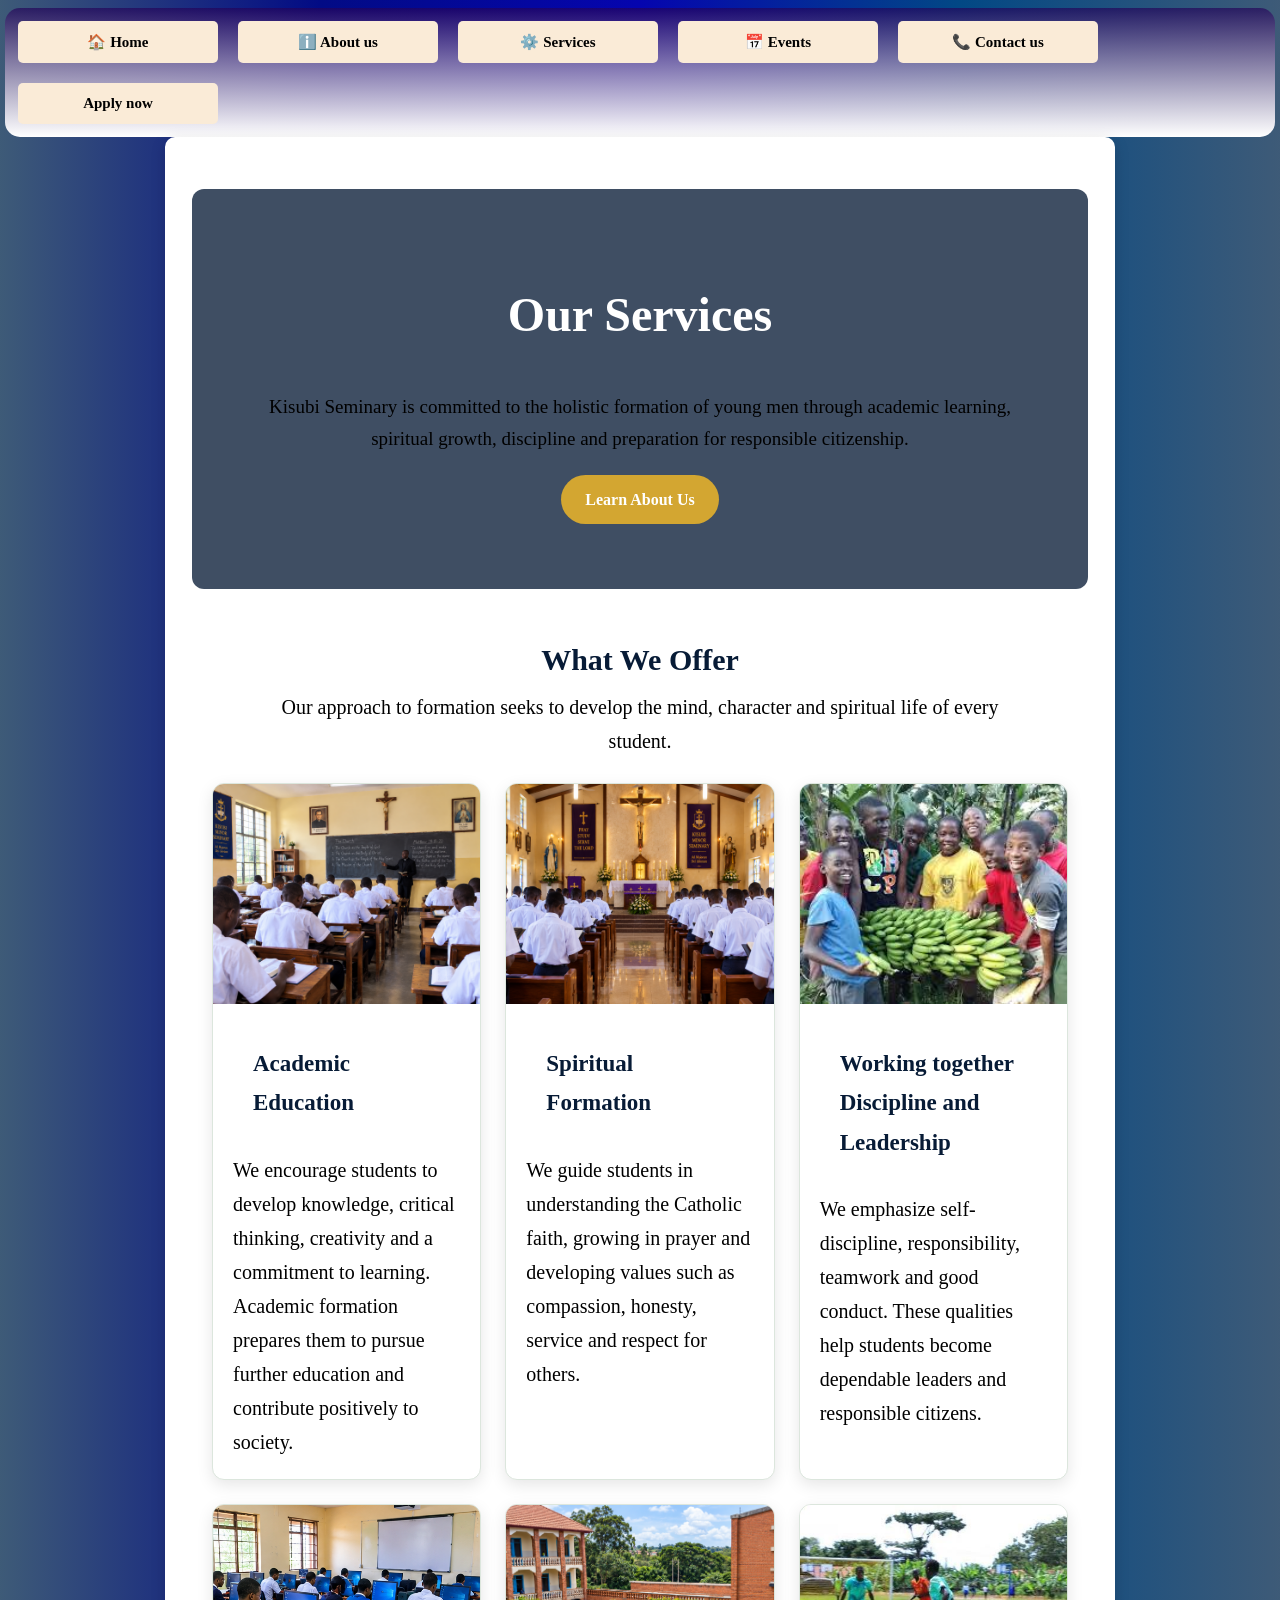
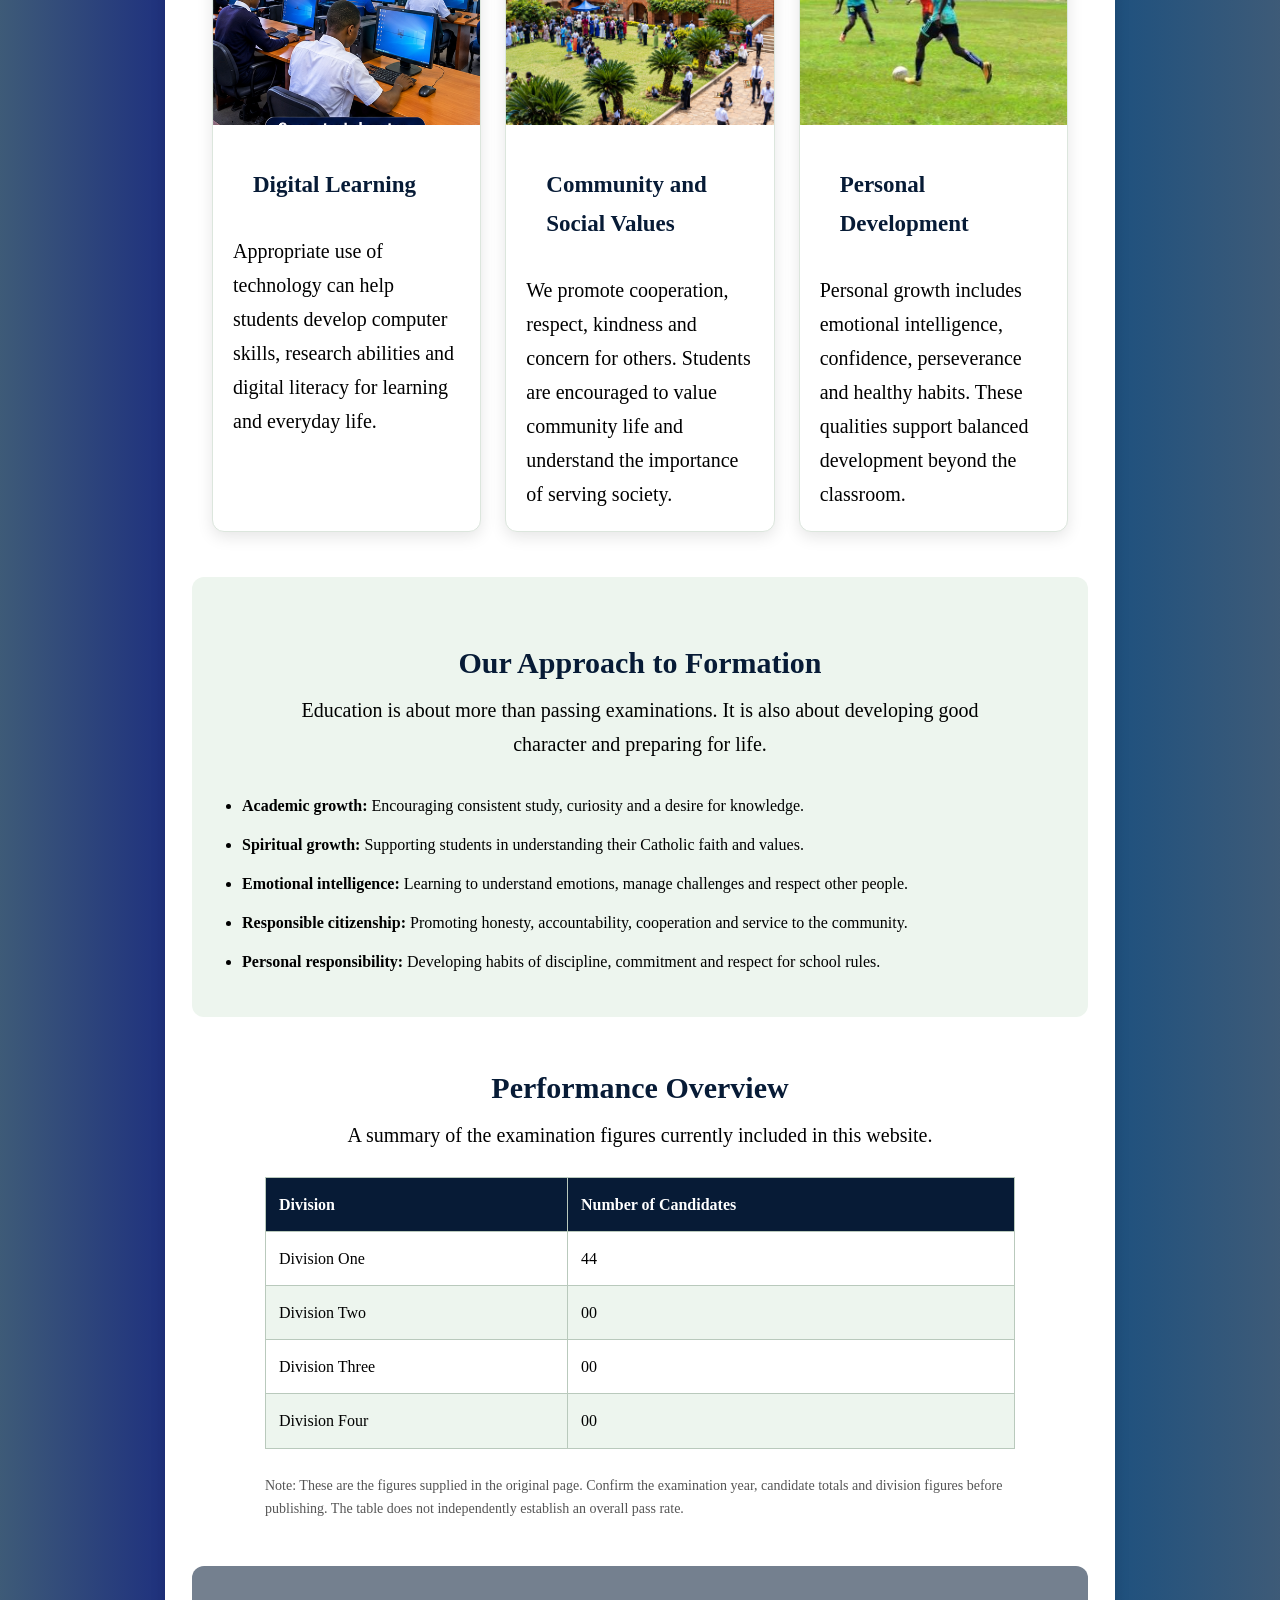
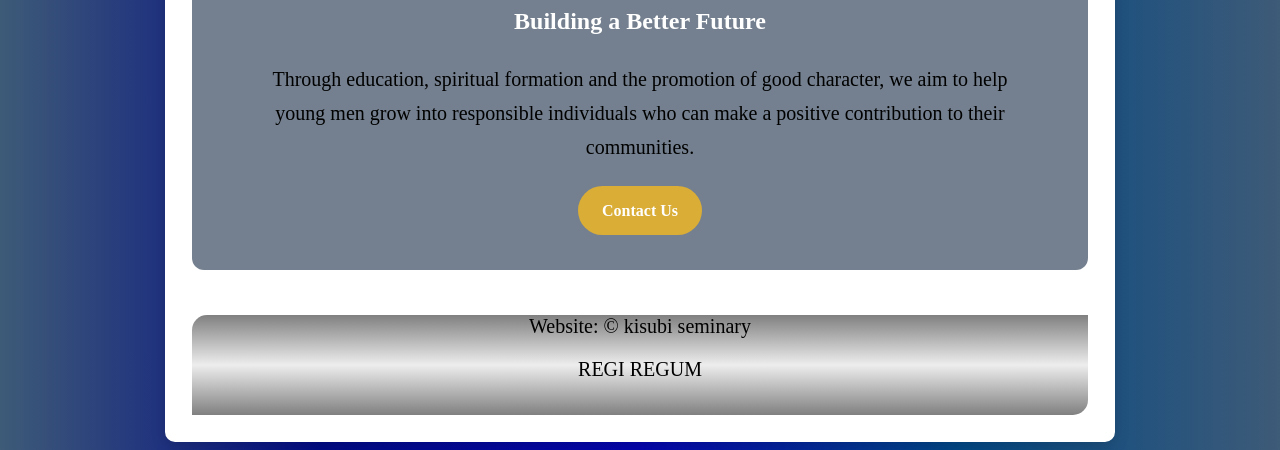
<file: Services.html>
<!doctype html>
<html lang="en">
  <head>
    <meta charset="UTF-8" />
    <meta name="viewport" content="width=device-width, initial-scale=1.0" />
    <title>Services | Kisubi Seminary</title>
    <!-- Your original CSS file -->
    <link rel="stylesheet" href="kisubi.css" />
    <!-- Additional styling for this page only -->
    
  </head>
  <body>
    <!-- YOUR ORIGINAL NAVIGATION -->
    <div class="me">
      <nav>
        <button><a href="index.html">🏠 Home</a></button>
        <button><a href="aboutus.html">ℹ️ About us</a></button>
        <button><a href="Services.html">⚙️ Services</a></button>
        <button><a href="Events.html">📅 Events</a></button>
        <button><a href="Contact us on..html">📞 Contact us</a></button>
        <a href="Application.html"> <button>Apply now</button> </a>
      </nav>
    </div>
    <div class="container">
    <main class="services-page">
      <!-- INTRODUCTION -->
      <section class="services-hero">
        <h1>Our Services</h1>
        <p>
          Kisubi Seminary is committed to the holistic formation of young men
          through academic learning, spiritual growth, discipline and
          preparation for responsible citizenship.
        </p>
        <a class="services-button" href="aboutus.html"> Learn About Us </a>
      </section>
      <!-- MAIN SERVICES -->
      <section class="services-section">
        <div class="section-heading">
          <h2>What We Offer</h2>
          <p>
            Our approach to formation seeks to develop the mind, character and
            spiritual life of every student.
          </p>
        </div>
        <div class="service-grid">
          <!-- SERVICE 1 -->
          <article class="service-card">
            <img
              src="images/class.png"
              alt="Students participating in classroom learning"
              loading="lazy"
            />
            <div class="service-content">
              <h3>Academic Education</h3>
              <p>
                We encourage students to develop knowledge, critical thinking,
                creativity and a commitment to learning. Academic formation
                prepares them to pursue further education and contribute
                positively to society.
              </p>
            </div>
          </article>
          <!-- SERVICE 2 -->
          <article class="service-card">
            <img
              src="images/chapel.png"
              alt="Christian worship and spiritual reflection"
              loading="lazy"
            />
            <div class="service-content">
              <h3>Spiritual Formation</h3>
              <p>
                We guide students in understanding the Catholic faith, growing
                in prayer and developing values such as compassion, honesty,
                service and respect for others.
              </p>
            </div>
          </article>
          <!-- SERVICE 3 -->
          <article class="service-card">
            <img
              src="images/images (22).jpg"
              alt="Young people learning and working together"
              loading="lazy"
            />
            <div class="service-content">
              <h3>Working together Discipline and Leadership</h3>
              <p>
                We emphasize self-discipline, responsibility, teamwork and good
                conduct. These qualities help students become dependable leaders
                and responsible citizens.
              </p>
            </div>
          </article>
          <!-- SERVICE 4 -->
          <article class="service-card">
            <img
              src="images/02_Computer_Laboratory.png"
              alt="Learning with computers and digital technology"
              loading="lazy"
            />
            <div class="service-content">
              <h3>Digital Learning</h3>
              <p>
                Appropriate use of technology can help students develop computer
                skills, research abilities and digital literacy for learning and
                everyday life.
              </p>
            </div>
          </article>
          <!-- SERVICE 5 -->
          <article class="service-card">
            <img
              src="images/togther.png"
              alt="People sharing a meal and building relationships"
              loading="lazy"
            />
            <div class="service-content">
              <h3>Community and Social Values</h3>
              <p>
                We promote cooperation, respect, kindness and concern for
                others. Students are encouraged to value community life and
                understand the importance of serving society.
              </p>
            </div>
          </article>
          <!-- SERVICE 6 -->
          <article class="service-card">
            <img
              src="images/images (23).jpg"
              alt="Physical exercise and personal fitness"
              loading="lazy"
            />
            <div class="service-content">
              <h3>Personal Development</h3>
              <p>
                Personal growth includes emotional intelligence, confidence,
                perseverance and healthy habits. These qualities support
                balanced development beyond the classroom.
              </p>
            </div>
          </article>
        </div>
      </section>
      <!-- OUR MISSION -->
      <section class="services-section highlight-section">
        <div class="section-heading">
          <h2>Our Approach to Formation</h2>
          <p>
            Education is about more than passing examinations. It is also about
            developing good character and preparing for life.
          </p>
        </div>
        <ul class="highlight-list">
          <li>
            <strong>Academic growth:</strong> Encouraging consistent study,
            curiosity and a desire for knowledge.
          </li>
          <li>
            <strong>Spiritual growth:</strong> Supporting students in
            understanding their Catholic faith and values.
          </li>
          <li>
            <strong>Emotional intelligence:</strong> Learning to understand
            emotions, manage challenges and respect other people.
          </li>
          <li>
            <strong>Responsible citizenship:</strong> Promoting honesty,
            accountability, cooperation and service to the community.
          </li>
          <li>
            <strong>Personal responsibility:</strong> Developing habits of
            discipline, commitment and respect for school rules.
          </li>
        </ul>
      </section>
      <!-- PERFORMANCE OVERVIEW -->
      <section class="services-section">
        <div class="section-heading">
          <h2>Performance Overview</h2>
          <p>
            A summary of the examination figures currently included in this
            website.
          </p>
        </div>
        <table class="performance-table">
          <thead>
            <tr>
              <th>Division</th>
              <th>Number of Candidates</th>
            </tr>
          </thead>
          <tbody>
            <tr>
              <td>Division One</td>
              <td>44</td>
            </tr>
            <tr>
              <td>Division Two</td>
              <td>00</td>
            </tr>
            <tr>
              <td>Division Three</td>
              <td>00</td>
            </tr>
            <tr>
              <td>Division Four</td>
              <td>00</td>
            </tr>
          </tbody>
        </table>
        <p class="performance-note">
          Note: These are the figures supplied in the original page. Confirm the
          examination year, candidate totals and division figures before
          publishing. The table does not independently establish an overall pass
          rate.
        </p>
      </section>
      <!-- CLOSING SECTION -->
      <section class="closing-section">
        <h2>Building a Better Future</h2>
        <p>
          Through education, spiritual formation and the promotion of good
          character, we aim to help young men grow into responsible individuals
          who can make a positive contribution to their communities.
        </p>
        <a class="services-button" href="Contact us on..html"> Contact Us </a>
      </section>
    </main>
    <footer >
 <p class="web" >Website:<a href="google" style="text-decoration: none; color:black;"> &copy; kisubi seminary</a></p>
 <P class="wap">REGI REGUM</P>
    
 </footer>
 </div>
  </body>
</html>
</file>
<file: kisubi.css>
* {
    box-sizing: border-box;
}

body {
    background: linear-gradient(to right, #01274dc2, #020b85, rgb(5, 5, 175), #024885, #01274dc2);
    margin-left: 5px;
    margin-right: 5px;
    border-radius: 15px;
}

.good {
    background-color: rgba(240, 248, 255, 0.404);
    border-radius: 25px;
    padding-bottom: 0px;
}

h1 {
    color: antiquewhite;
    padding: 20px;
    font-size: 35px;
}

h3 {
    color: antiquewhite;
    padding: 20px;
    font-size: 20px;
}

p {
    color: black;
    font-size: 20px;
}

.me {
    color: black;
    background: linear-gradient(rgba(35, 2, 88, 0.678), white);
    border-radius: 15px;
    text-align: center;
    font-size: 2px;
    padding: 2px;
    width: 1339px;
    text-decoration: none;
}

.jj {
    color: white;
    padding: 2px;
    background: linear-gradient(to top, rgb(1, 1, 77), rgb(5, 5, 175), rgb(1, 1, 71));
    border-radius: 15px;
    width: 1339px;
}

.logo {
    display: flex;
    align-items: center;
    gap: 25px;
    padding: 20px;
}

h4 {
    color: antiquewhite;
    font-size: 22px;
    vertical-align: top;
}

.tt {
    border: 4px solid black;
    border-radius: 22px;
}

/* MAIN CHANGING PICTURES */
.picture {
    position: relative;
    width: 100%;
    height: 700px;
    max-width: 2000px;
    margin: 0 auto;
    padding: 0;
    overflow: hidden;
}

.picture img {
    width: 100%;
    height: 700px;
    object-fit: cover;
    object-position: center;
    display: block;
}

.words {
    position: absolute;
    top: 50%;
    left: 50%;
    transform: translate(-50%, -50%);
    width: 100%;
    height: 100%;
    padding: 25px;
    background: rgba(0, 0, 0, 0.082);
    color: yellow;
    text-align: center;
    box-sizing: border-box;
    z-index: 2;
}

.words h2 {
    color: white;
    font-size: 25px;
    margin: 10px 0 15px;
    font-weight: bold;
    text-shadow: 1px 2px 4px rgba(0, 0, 0, 0.85);
}

.words p {
    color: yellow;
    font-size: 30px;
    line-height: 1.7;
    margin-bottom: 20px;
    font-weight: bold;
    text-shadow: 1px 2px 4px rgba(0, 0, 0, 0.85);
}

video {
    width: 200px;
}

/* INFORMATION CARDS */
.info-container {
    display: grid;
    grid-template-columns: repeat(2, minmax(0, 1fr));
    gap: 15px;
    width: 100%;
    max-width: 1340px;
    margin: 20px auto;
    align-items: stretch;
}

.info-container .all {
    color: #0f0101;
    background: rgba(0, 0, 0, 0.72);
    border-radius: 8px;
    padding: 20px;
    min-width: 0;
    min-height: 180px;
    text-align: center;
    box-shadow: 0 3px 8px rgba(0, 0, 0, 0.15);
    border-top: 5px solid antiquewhite;
    box-sizing: border-box;
}

/* CARD HEADINGS */
.info-container .all h2 {
    color: white;
    font-size: 25px;
    padding-bottom: 10px;
}

/* CARD PARAGRAPHS */
.info-container .all p {
    color: black;
    font-size: 25px;
    line-height: 1.7;
    overflow-wrap: anywhere;
}

/* ALL IMAGES INSIDE INFORMATION CARDS */
.info-container .all img {
    display: block;
    width: 100%;
    max-width: 100%;
    height: 600px;
    object-fit: cover;
    object-position: center;
    box-sizing: border-box;
    border-radius: 8px;
}

/* IMAGE HOVER EFFECT */
.info-container .all h2,
.info-container .all p,
.info-container .all a {
    transition: all 0.4s ease;
}
.info-container .all h2:hover,
.info-container .all img:hover,
.info-container .all p:hover {
    color: white;
}
.info-container .all h2:hover,
.info-container .all img:hover,
.info-container .all p:hover,
.info-container .all:hover {
    transform: translateY(-5px);
}

.all.p {
    font-size: 20px;
}

/* NAVIGATION LINKS */
nav a {
    text-decoration: none;
    color: black;
    font-size: 15px;
}

/* BUTTONS */
button {
    background-color: antiquewhite;
    color: black;
    border: 3px solid rgb(116, 114, 114);
    padding: 10px 20px;
    cursor: pointer;
    width: 200px;
    transition: background-color 0.3s ease;
    border-radius: 25px;
    font-family: 'Times New Roman', Times, serif;
}
button:hover{
    background-color: goldenrod;
    transform: translateY(-5px);
    transition: all 0.4s ease;
}


/* FOOTER */
footer {
    color: black;
    background: linear-gradient(grey, rgb(238, 237, 237), grey);
    
    border-start-start-radius: 15px;
    border-end-end-radius: 15px;
    text-align: center;
    height: 100px;
}

/* OTHER IMAGES */
.all img,
.tt {
    display: block;
    width: 100%;
    max-width: 100%;
    height: 600px;
    object-fit: cover;
    object-position: center;
    box-sizing: border-box;
}

/* TWO SEPARATE LABORATORY DIVISIONS */
.laboratories {
    display: grid;
    grid-template-columns: repeat(2, minmax(0, 1fr));
    gap: 15px;
    width: 100%;
    max-width: 1340px;
    margin: 20px auto;
}

/* EACH LABORATORY */
.lab-section {
    position: relative;
    min-width: 0;
    overflow: hidden;
    border-radius: 8px;
    border-top: 5px solid antiquewhite;
}

/* LABORATORY SLIDESHOW SIZE */
.lab-slideshow {
    position: relative;
    width: 100%;
    height: 600px;
    max-width: 100%;
    overflow: hidden;
    background: #071b36;
}

/* LABORATORY SLIDESHOW IMAGES */
.lab-slideshow img {
    display: none;
    width: 100%;
    height: 100%;
    object-fit: cover;
    object-position: center;
}

/* SHOW ONLY THE ACTIVE IMAGE */
.lab-slideshow img.active {
    display: block;
}

/* LABORATORY TITLES */
.lab-section h2 {
    position: absolute;
    bottom: 0;
    left: 0;
    width: 100%;
    box-sizing: border-box;
    margin: 0;
    padding: 12px 5px;
    color: white;
    background: rgba(0, 0, 0, 0.72);
    text-align: center;
    font-size: 20px;
}

/* TABLETS */
@media (max-width: 900px) {
    .info-container {
        grid-template-columns: repeat(2, minmax(0, 1fr));
    }
}

/* MOBILE PHONES */
@media (max-width: 600px) {
    .laboratories {
        grid-template-columns: 1fr;
    }

    .lab-slideshow {
        height: 300px;
    }

    .info-container {
        grid-template-columns: 1fr;
    }

    .info-container .all {
        padding: 15px;
    }

    .info-container .all img,
    .all img,
    .tt {
        height: 300px;
    }

    .picture {
        height: 400px;
    }

    .picture img {
        height: 400px;
    }

    .words p {
        font-size: 20px;
    }

    .words h2 {
        font-size: 22px;
    }

    h1 {
        font-size: 28px;
    }

    .me,
    .jj {
        width: 100%;
        box-sizing: border-box;
    }
}

/* APPLICATION*/




.container {
    max-width: 950px;
    margin: auto;
    background: white;
    padding: 25px;
    border: 2px solid white;
    border-radius: 10px;
    box-shadow: 0 4px 15px rgba(0, 0, 0, 0.15);
}

/* Seminary banner */
.banner {
    background: linear-gradient(to right, #01274dc2, #020b85, rgb(5, 5, 175), #024885, #01274dc2);

    color: white;
    text-align: center;
    padding: 25px 15px;
    border-radius: 8px;
    border-bottom: 6px solid #f0b608;
}

.badge {
    width: 100px;
    height: 100px;
    border: 3px solid white;
    border-radius: 50%;
    margin: 0 auto 12px;
    display: flex;
    justify-content: center;
    align-items: center;
    background: white;
    color: blue;
    font-size: 15px;
    font-weight: bold;
    overflow: hidden;
}

.badge img {
    width: 100%;
    height: 100%;
    object-fit: contain;
}

.banner h1 {
    font-size: 28px;
    margin: 8px 0;
}

.banner p {
    margin: 5px;
    font-size: 14px;
}

.form-title {
    text-align: center;
    margin: 25px 0;
}

.form-title h2 {
    color: blue;
    text-decoration: underline;
    font-size: 22px;
}

.notice {
    background: #fff8df;
    border-left: 5px solid #d5ad35;
    padding: 12px;
    margin-bottom: 20px;
    font-size: 13px;
}

.section-title {
    background: linear-gradient(to right, #01274dc2, #020b85, rgb(5, 5, 175), #024885, #01274dc2);

    color: white;
    padding: 11px;
    margin-top: 25px;
    border-radius: 4px;
    font-size: 16px;
}

.form-grid {
    display: grid;
    grid-template-columns: 1fr 1fr;
    gap: 15px;
    margin-top: 15px;
}

.form-group {
    display: flex;
    flex-direction: column;
}

label {
    font-weight: bold;
    font-size: 13px;
    margin-bottom: 6px;
}

input,
select,
textarea {
    width: 100%;
    padding: 10px;
    border: 1px solid #999;
    border-radius: 4px;
    font-family: Arial, sans-serif;
    font-size: 14px;
}

input:focus,
select:focus,
textarea:focus {
    outline: 2px solid blue;
    border-color: blue;
}

textarea {
    min-height: 80px;
    resize: vertical;
}

.full-width {
    grid-column: 1 / -1;
}

table {
    width: 100%;
    border-collapse: collapse;
    margin-top: 15px;
}

th,
td {
    border: 1px solid blue;
    padding: 10px;
    text-align: left;
}

th {
    background: #e2eee4;
}

td input {
    border: none;
    padding: 5px;
}

.declaration {
    margin-top: 20px;
    line-height: 1.7;
    font-size: 14px;
}

.signature-grid {
    display: grid;
    grid-template-columns: 1fr 1fr;
    gap: 25px;
    margin-top: 25px;
}

.signature-box {
    border-top: 1px solid blue;
    padding-top: 8px;
    margin-top: 35px;
    font-size: 13px;
}

.buttons {
    text-align: center;
    margin-top: 30px;
}

button {
    padding: 12px 25px;
    margin: 6px;
    border: none;
    border-radius: 5px;
    cursor: pointer;
    font-size: 15px;
    font-weight: bold;
}

.print-btn {
    background: blue;
    color: white;
}

.clear-btn {
    background: #b52d2d;
    color: white;
}

.footer {
    text-align: center;
    margin-top: 30px;
    padding-top: 15px;
    border-top: 2px solid blue;
    ;
    font-size: 12px;
    color: blue;
}

@media (max-width: 600px) {
    body {
        padding: 5px;
    }

    .container {
        padding: 12px;
    }

    .form-grid,
    .signature-grid {
        grid-template-columns: 1fr;
    }

    .banner h1 {
        font-size: 22px;
    }

    table {
        font-size: 12px;
    }

    th,
    td {
        padding: 5px;
    }
}

@media print {
    body {
        background: white;
        padding: 0;
    }

    .container {
        border: none;
        box-shadow: none;
        max-width: 100%;
        padding: 10px;
    }

    .buttons,
    .notice {
        display: none;
    }

    .banner {
        background: #174b2b !important;
        color: white !important;
        print-color-adjust: exact;
        -webkit-print-color-adjust: exact;
    }

    .section-title {
        background: #174b2b !important;
        color: white !important;
        print-color-adjust: exact;
        -webkit-print-color-adjust: exact;
    }

    input,
    select,
    textarea {
        border: 1px solid #777;
    }

    .section-title,
    .form-grid,
    table,
    .signature-grid {
        break-inside: avoid;
    }
}


/*  services*/


.services-page {
    font-family: "Times New Roman", serif;
    color: black;
    line-height: 1.7;
}

.services-page * {
    box-sizing: border-box;
}

.services-page .services-hero {
    min-height: 340px;
    padding: 65px 20px;
    margin: 25px auto;
    max-width: 1200px;
    border-radius: 12px;
    background: #071b36c5;
    color: white;
    text-align: center;
    display: flex;
    flex-direction: column;
    justify-content: center;
    align-items: center;
}

.services-page .services-hero h1 {
    font-size: clamp(32px, 5vw, 48px);
    margin: 0 0 15px;
    color: white;
}

.services-page .services-hero p {
    max-width: 750px;
    font-size: 19px;
    margin: 0 auto 20px;
}

.services-page .services-button {
    display: inline-block;
    background: #ebb429dc;
    color: white;
    padding: 11px 24px;
    border-radius: 25px;
    text-decoration: none;
    font-weight: bold;
    transition: 0.3s;
}

.services-page .services-button:hover {
    background: white;
    transform: translateY(-2px);
}

.services-page .services-section {
    max-width: 1200px;
    margin: 45px auto;
    padding: 0 20px;
}

.services-page .section-heading {
    text-align: center;
    margin-bottom: 25px;
}

.services-page .section-heading h2 {
    color: #071b36;
    font-size: 30px;
    margin-bottom: 5px;
}

.services-page .section-heading p {
    max-width: 750px;
    margin: 0 auto;
}

.services-page .service-grid {
    display: grid;
    grid-template-columns: repeat(3, minmax(0, 1fr));
    gap: 24px;
}

.services-page .service-card {
    background: white;
    border-radius: 12px;
    overflow: hidden;
    border: 1px solid #dce6dd;
    box-shadow: 0 5px 16px rgba(0, 0, 0, 0.1);
    transition:
        transform 0.3s,
        box-shadow 0.3s;
}

.services-page .service-card:hover {
    transform: translateY(-5px);
    box-shadow: 0 10px 24px rgba(0, 0, 0, 0.16);
}

.services-page .service-card img {
    display: block;
    width: 100%;
    height: 220px;
    object-fit: cover;
    object-position: center;
}

.services-page .service-content {
    padding: 20px;
}

.services-page .service-content h3 {
    color: #071b36;
    font-size: 23px;
    margin: 0 0 10px;
}

.services-page .service-content p {
    margin: 0;
}

.services-page .highlight-section {
    background: #edf5ee;
    padding: 35px 25px;
    border-radius: 12px;
}

.services-page .highlight-list {
    max-width: 850px;
    margin: auto;
    padding-left: 25px;
}

.services-page .highlight-list li {
    padding: 6px 0;
}

.services-page .performance-table {
    width: 100%;
    max-width: 750px;
    margin: 25px auto;
    border-collapse: collapse;
    background: white;
}

.services-page .performance-table th,
.services-page .performance-table td {
    border: 1px solid #b9c9bc;
    padding: 13px;
    text-align: left;
}

.services-page .performance-table th {
    background: #071b36;
    color: white;
}

.services-page .performance-table tr:nth-child(even) {
    background: #edf5ee;
}

.services-page .performance-note {
    max-width: 750px;
    margin: 10px auto;
    font-size: 14px;
    color: #555;
}

.services-page .closing-section {
    max-width: 1200px;
    margin: 45px auto;
    padding: 35px 20px;
    border-radius: 12px;
    background: #071b368e;
    color: white;
    text-align: center;
}

.services-page .closing-section h2 {
    color: white;
    margin-top: 0;
}

.services-page .closing-section p {
    max-width: 750px;
    margin: 10px auto 22px;
}

.services-page .services-footer {
    text-align: center;
    padding: 22px 15px;
    background: #102f20;
    color: white;
}

.services-page .services-footer p {
    margin: 5px;
}

@media (max-width: 800px) {
    .services-page .service-grid {
        grid-template-columns: repeat(2, minmax(0, 1fr));
    }

    .services-page .service-card img {
        height: 200px;
    }
}

@media (max-width: 550px) {
    .services-page .service-grid {
        grid-template-columns: 1fr;
    }

    .services-page .services-hero {
        min-height: 280px;
        padding: 40px 18px;
    }

    .services-page .services-hero p {
        font-size: 17px;
    }

    .services-page .section-heading h2 {
        font-size: 26px;
    }
}

/* contact us */

  
      
        .contact-page {
            font-family: "Times New Roman", Times, serif;
            color: #071b36;
            line-height: 1.7;
            padding: 20px;
        }

        .contact-page * {
            box-sizing: border-box;
        }

        .contact-hero {
            max-width: 1200px;
            margin: 25px auto;
            padding: 55px 20px;
            border-radius: 12px;
            text-align: center;
            color: white;
            background: linear-gradient(120deg, rgba(1, 39, 77, 0.96), rgba(5, 5, 175, 0.88));
            border-bottom: 6px solid #f0b608;
        }

        .contact-hero h1 {
            color: white;
            margin: 0 0 12px;
            font-size: clamp(30px, 5vw, 46px);
        }

        .contact-hero p {
            max-width: 780px;
            margin: 0 auto;
            color: white;
            font-size: 19px;
        }

        .contact-layout {
            display: grid;
            grid-template-columns: minmax(0, 0.9fr) minmax(0, 1.1fr);
            gap: 25px;
            max-width: 1200px;
            margin: 30px auto;
            align-items: start;
        }

        .contact-card {
            background: rgba(255, 255, 255, 0.96);
            border-radius: 12px;
            padding: 25px;
            border-top: 5px solid #f0b608;
            box-shadow: 0 5px 18px rgba(0, 0, 0, 0.16);
            min-width: 0;
            height: 1000px;
        }

        .contact-card h2 {
            color: #071b36;
            font-size: 27px;
            margin: 0 0 15px;
            padding: 0;
        }

        .contact-card > p {
            color: #222;
            font-size: 17px;
        }

        .contact-detail {
            display: flex;
            gap: 14px;
            align-items: flex-start;
            padding: 14px 0;
            border-bottom: 1px solid #dce3eb;
        }

        .contact-icon {
            flex: 0 0 42px;
            height: 42px;
            display: flex;
            align-items: center;
            justify-content: center;
            border-radius: 50%;
            background: #e8eefb;
            font-size: 21px;
        }

        .contact-detail h3 {
            color: #071b36;
            font-size: 19px;
            padding: 0;
            margin: 0 0 3px;
        }

        .contact-detail p,
        .contact-detail a {
            margin: 0;
            color: #222;
            font-size: 16px;
            overflow-wrap: anywhere;
        }

        .contact-detail a {
            text-decoration: none;
        }

        .contact-detail a:hover {
            color: #0645ad;
            text-decoration: underline;
        }

        .contact-form label {
            display: block;
            margin: 13px 0 5px;
            font-weight: bold;
            font-size: 16px;
            color: #071b36;
        }

        .contact-form input,
        .contact-form select,
        .contact-form textarea {
            width: 100%;
            padding: 12px;
            border: 1px solid #aeb8c5;
            border-radius: 6px;
            font-family: Arial, sans-serif;
            font-size: 15px;
            background: white;
        }

        .contact-form input:focus,
        .contact-form select:focus,
        .contact-form textarea:focus {
            outline: 2px solid #174bba;
            border-color: #174bba;
        }

        .contact-form textarea {
            min-height: 145px;
            resize: vertical;
        }

        .contact-submit {
            width: auto;
            min-width: 180px;
            margin-top: 18px;
            padding: 12px 25px;
            background: #071b36;
            color: white;
            border: 2px solid #f0b608;
            border-radius: 25px;
            font-family: "Times New Roman", Times, serif;
            font-size: 17px;
            cursor: pointer;
        }

        .contact-submit:hover {
            background: #0b3b75;
        }

        .contact-note {
            margin-top: 14px;
            padding: 12px;
            background: #fff8df;
            border-left: 4px solid #d5ad35;
            border-radius: 4px;
            color: #333;
            font-size: 14px;
        }

        .location-panel {
            max-width: 1200px;
            margin: 25px auto;
            padding: 25px;
            border-radius: 12px;
            background: rgba(255, 255, 255, 0.94);
            text-align: center;
            box-shadow: 0 5px 18px rgba(0, 0, 0, 0.12);
        }

        .location-panel h2 {
            color: #071b36;
            margin-top: 0;
        }

        .location-panel p {
            color: #222;
            font-size: 17px;
        }

        .contact-footer {
            margin-top: 30px;
            padding: 20px 10px;
            background: linear-gradient(#dedede, #f8f8f8, #dedede);
            border-radius: 12px;
            text-align: center;
        }

        .contact-footer p {
            margin: 4px;
            color: #071b36;
            font-size: 16px;
        }

        @media (max-width: 800px) {
            .contact-layout {
                grid-template-columns: 1fr;
            }

            .contact-page {
                padding: 10px;
            }

            .contact-card {
                padding: 20px;
            }
        }
    
        .google-map {
            width: 100%;
            height: 420px;
            border: 0;
            border-radius: 14px;
            display: block;
        }

        .map-frame {
            overflow: hidden;
            border-radius: 14px;
            box-shadow: 0 8px 24px rgba(0, 0, 0, 0.12);
            background: #fff;
        }

        .map-link {
            display: inline-block;
            margin-top: 14px;
            font-weight: bold;
        }

        @media (max-width: 600px) {
            .google-map {
                height: 300px;
            }
        }

/* WORDPRESS RESPONSIVE IMPROVEMENTS */

.jj,
.me {
    width: 100%;
    max-width: 1339px;
    margin-left: auto;
    margin-right: auto;
}

nav {
    display: flex;
    flex-wrap: wrap;
    align-items: center;
    gap: 8px;
    padding: 5px;
}

nav a {
    text-decoration: none;
}

nav button {
    max-width: 200px;
}

.logo img {
    object-fit: contain;
}

.pic img {
    max-width: 100%;
    height: auto;
}

@media(max-width: 600px) {
    .logo {
        flex-direction: column;
        text-align: center;
    }

    .logo h1 {
        font-size: 22px;
    }

    nav {
        justify-content: center;
    }

    nav button {
        width: auto;
        padding: 8px 12px;
    }
}
</file>
